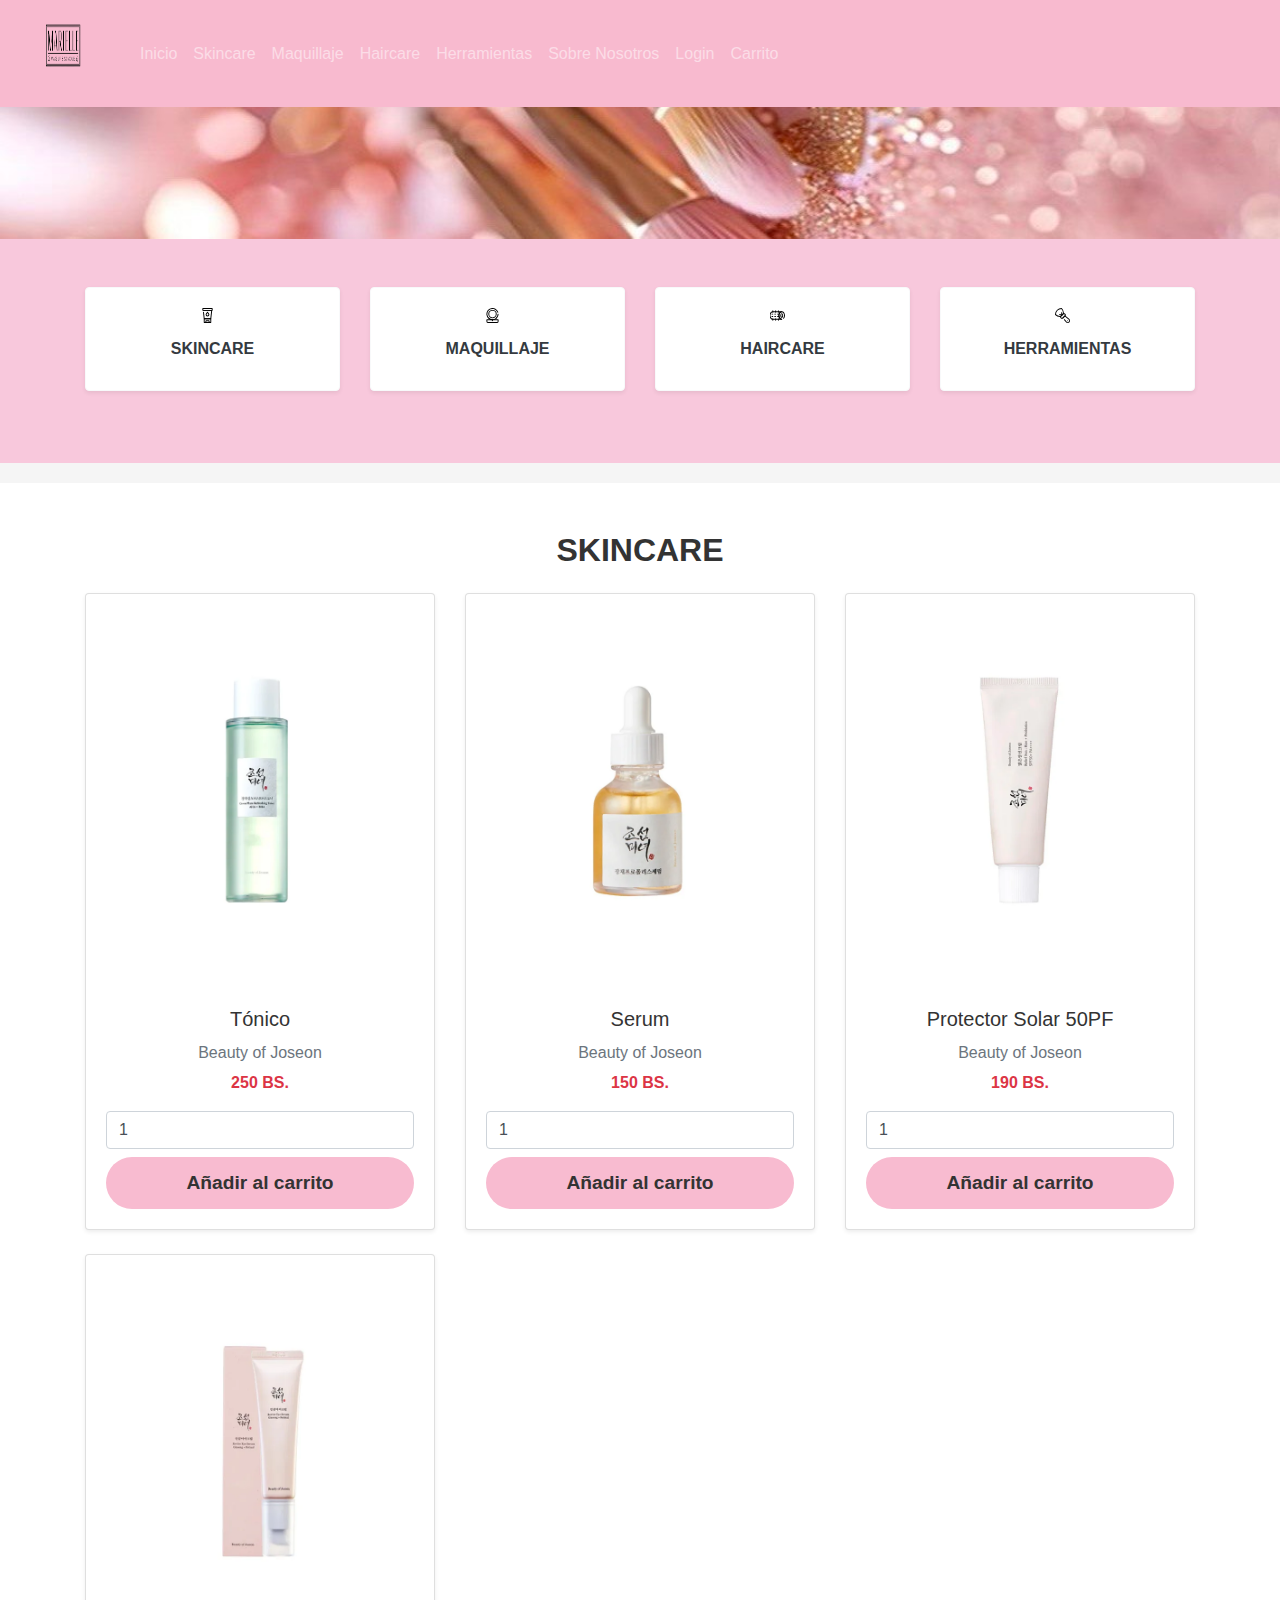
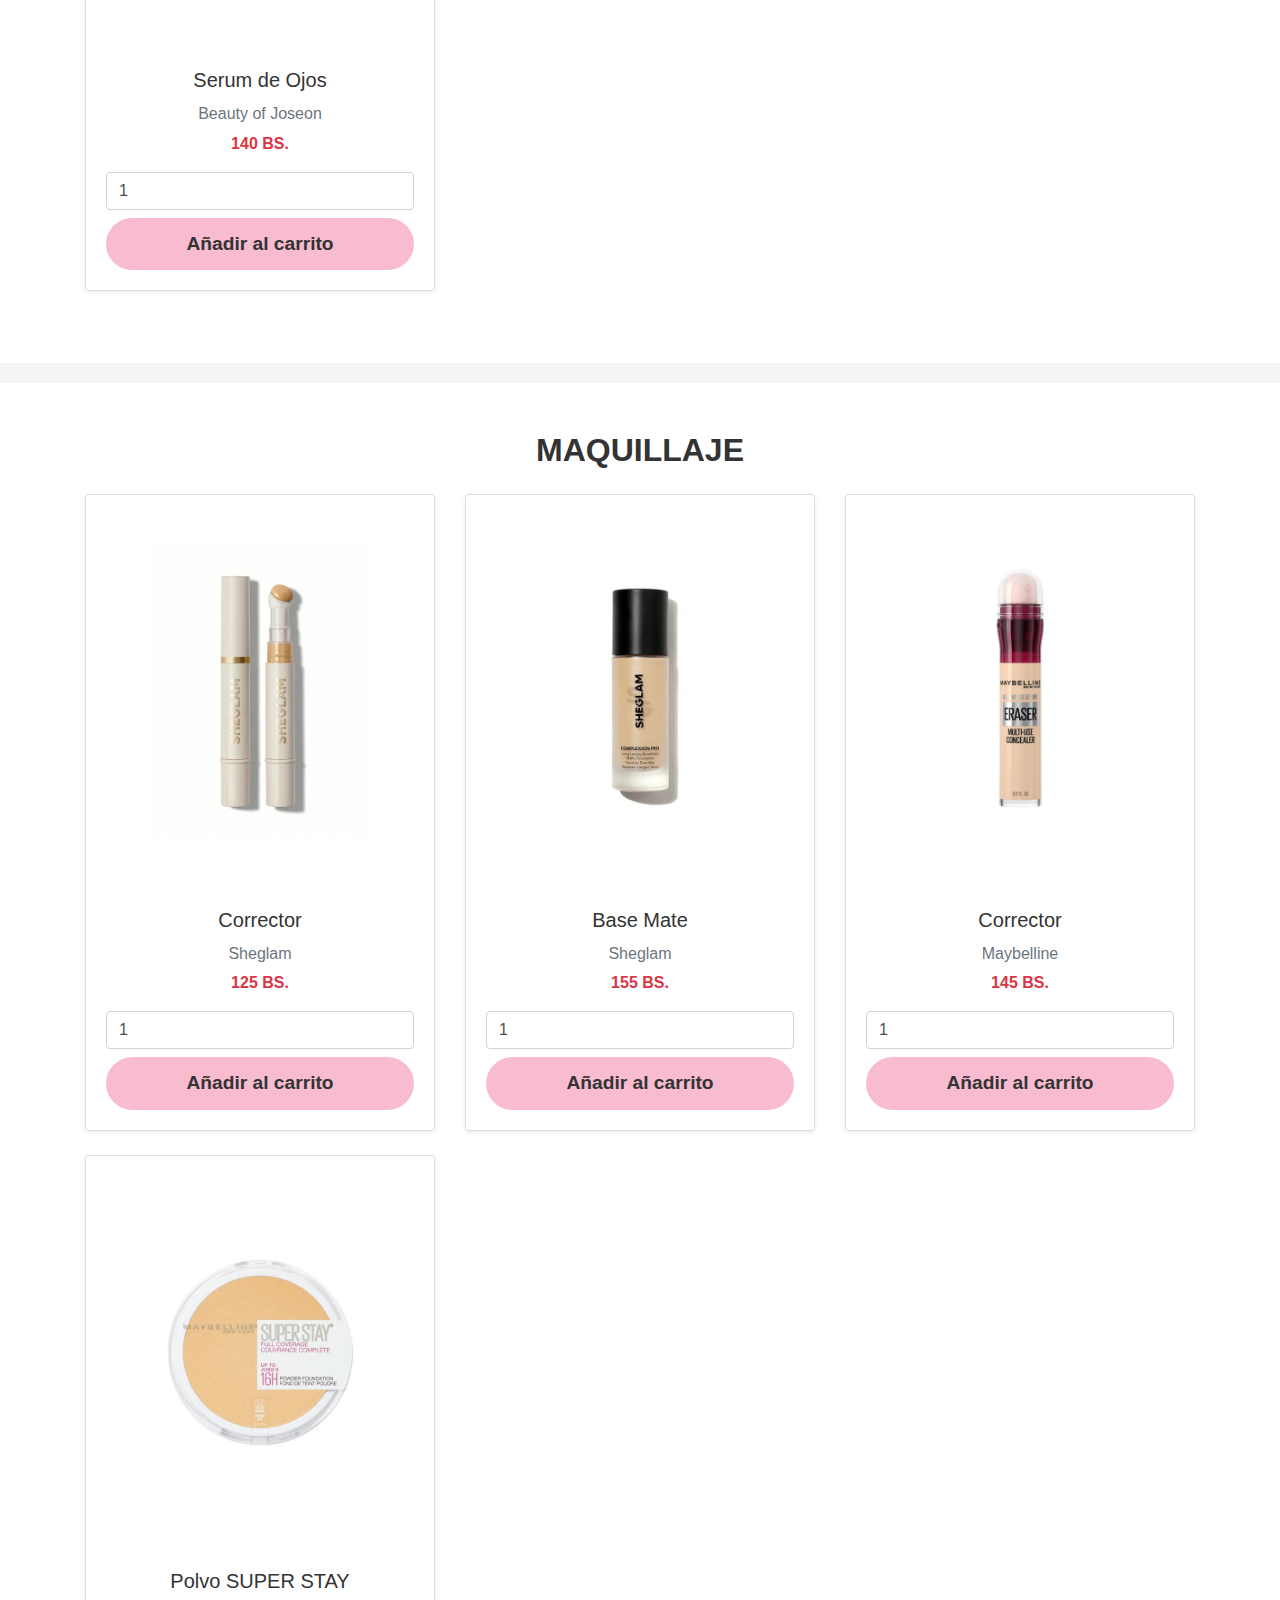
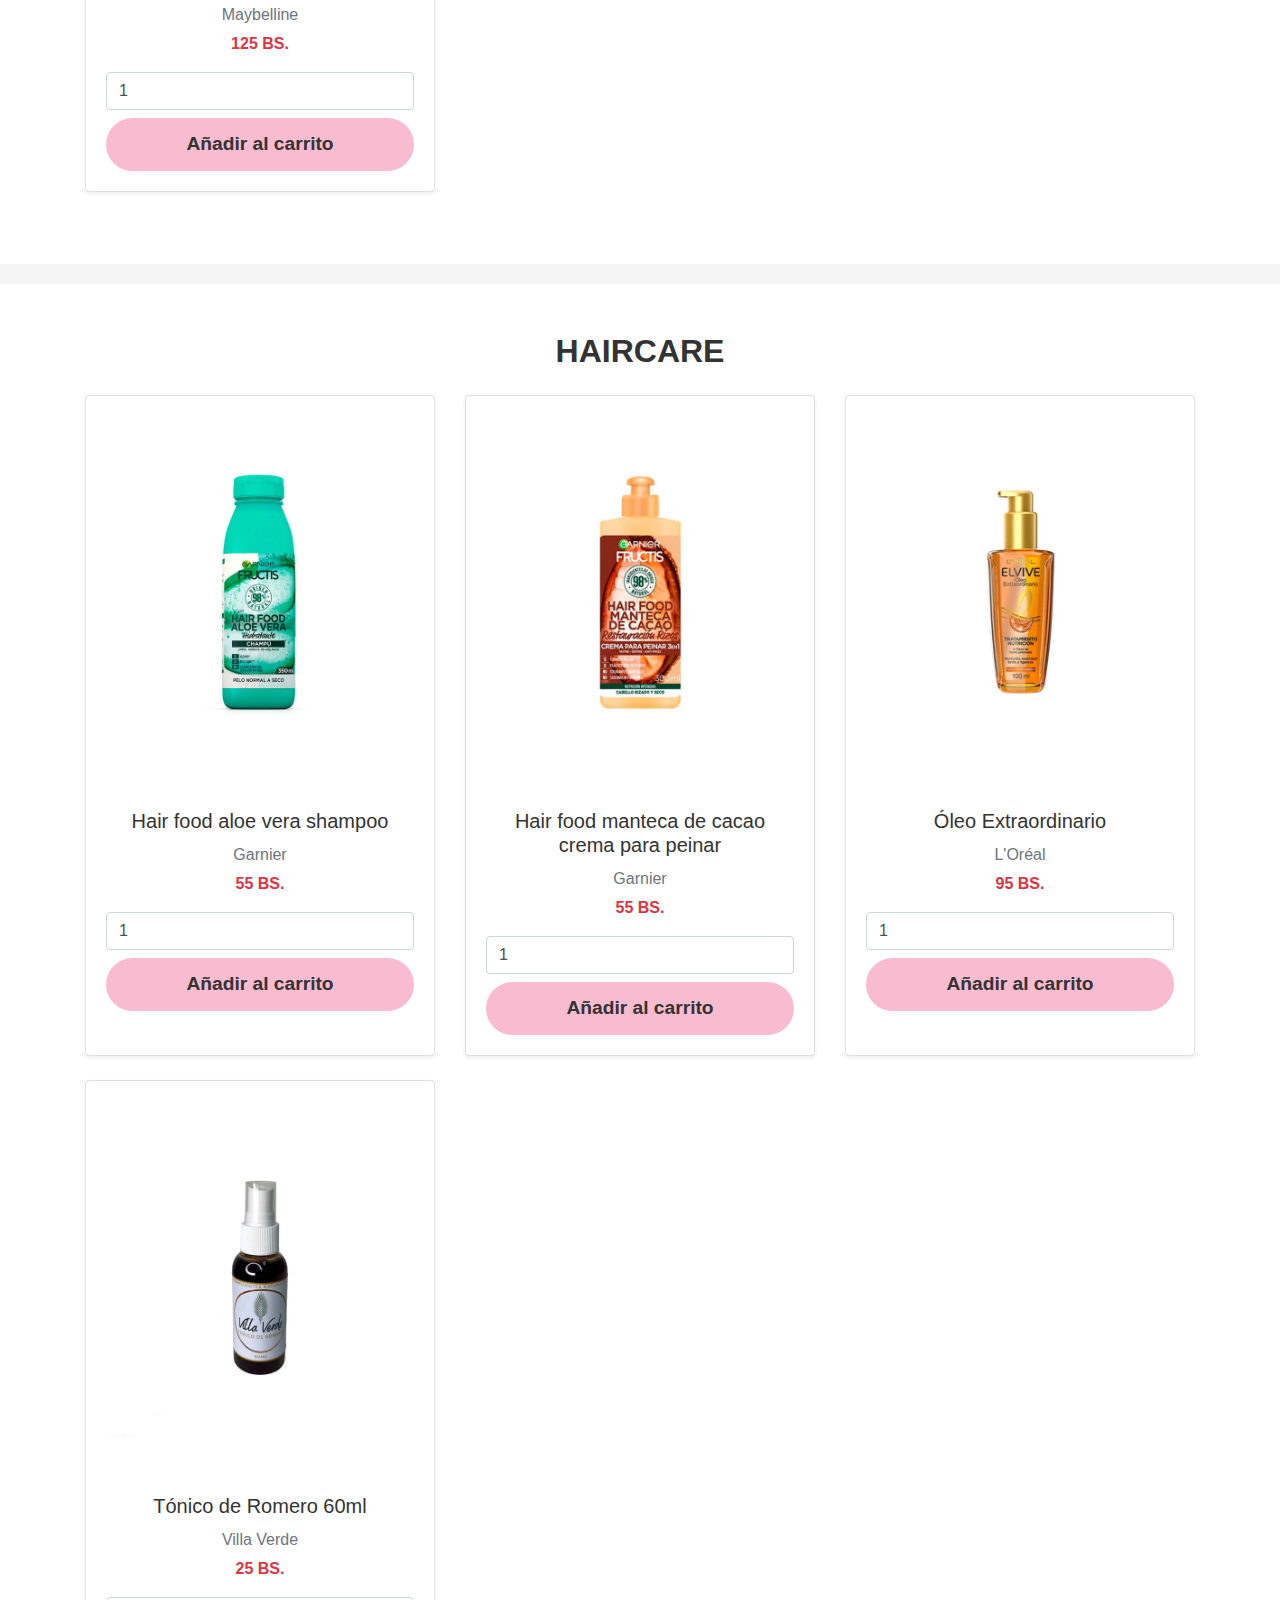
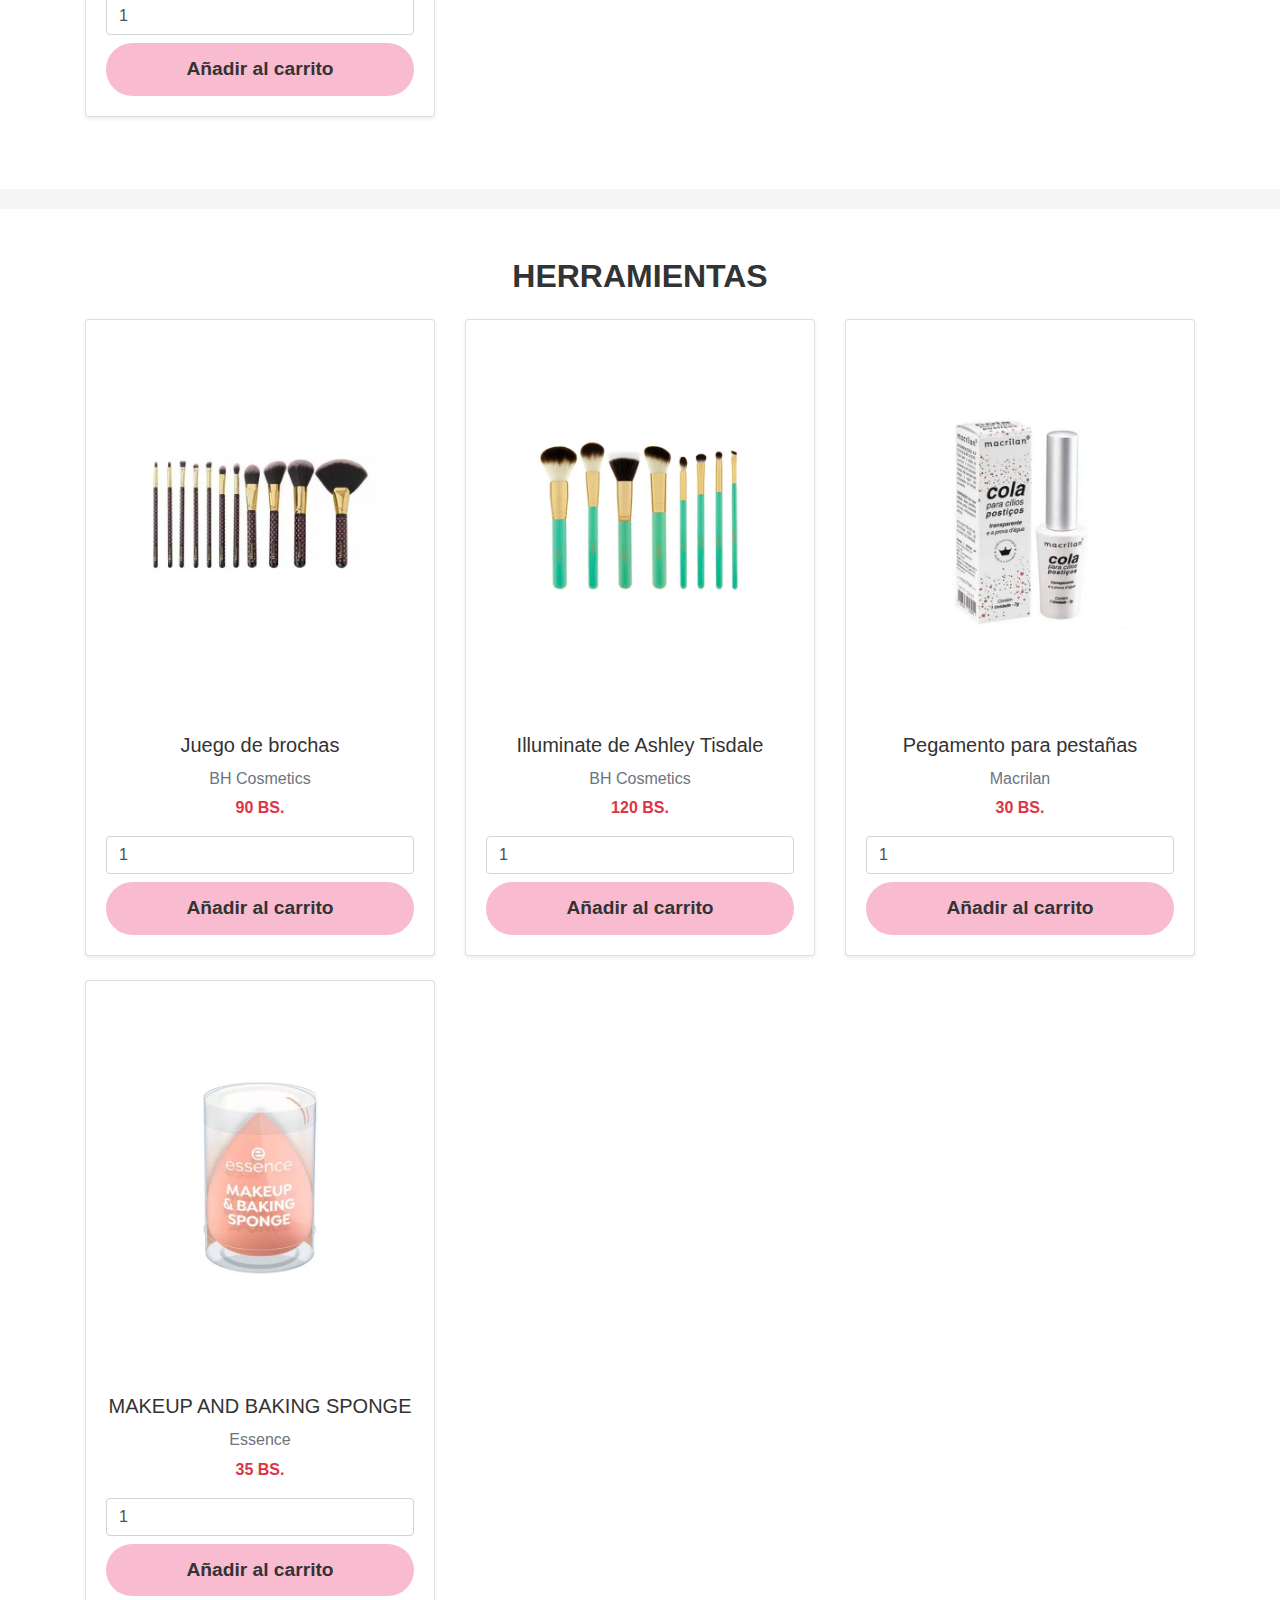
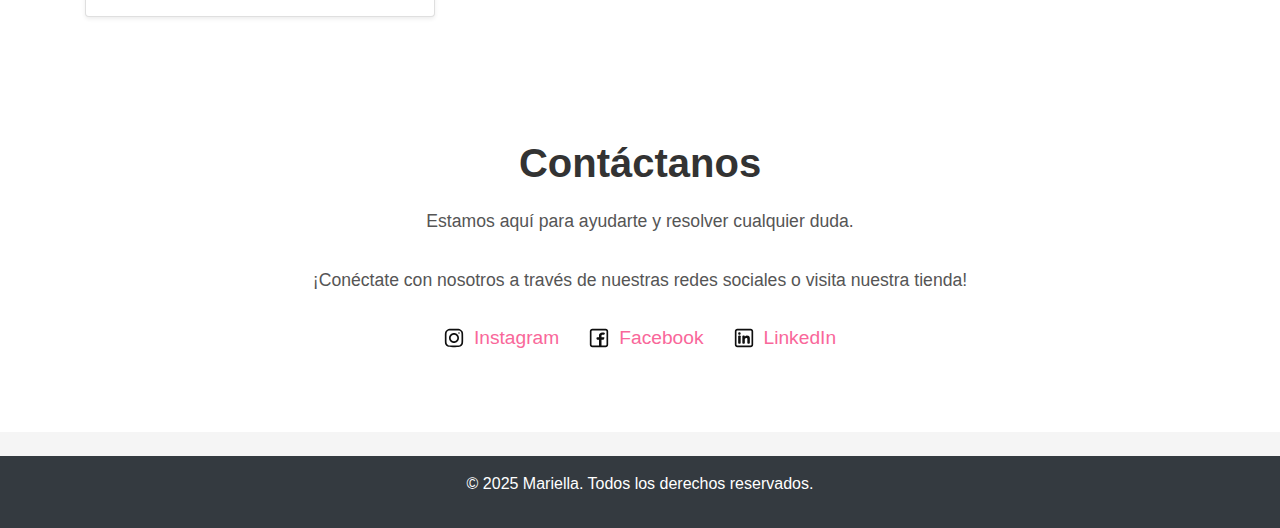
<file: index.html>
<!DOCTYPE html>
<html lang="es">
<head>
    <meta charset="UTF-8">
    <meta name="viewport" content="width=device-width, initial-scale=1.0">
    <title>Marielle</title>
    <link rel="stylesheet" href="https://stackpath.bootstrapcdn.com/bootstrap/4.5.2/css/bootstrap.min.css">
    <link rel="stylesheet" href="styles.css">
</head>
<body>

    <!-- Encabezado -->
    <header class="header">
        <nav class="navbar navbar-expand-lg navbar-dark">
            <div class="container">
                <a class="navbar-brand" href="Index.html">
                    <img src="imagenes/logo.png" alt="Logo" class="iconoDivLogo mb-3 img-fluid" style="max-width: 35px;">
                </a>
                <button class="navbar-toggler" type="button" data-toggle="collapse" data-target="#navbarNav">
                    <span class="navbar-toggler-icon"></span>
                </button>
                <div class="collapse navbar-collapse" id="navbarNav">
                    <ul class="navbar-nav ml-auto">
                        <li class="nav-item"><a class="nav-link" href="Index.html">Inicio</a></li>
                        <li class="nav-item"><a class="nav-link" href="SkincareProductos.html">Skincare</a></li>
                        <li class="nav-item"><a class="nav-link" href="MakeUpProductos.html">Maquillaje</a></li>
                        <li class="nav-item"><a class="nav-link" href="HairCareProducto.html">Haircare</a></li>
                        <li class="nav-item"><a class="nav-link" href="ToolsProducto.html">Herramientas</a></li>
                        <li class="nav-item"><a class="nav-link" href="sobreNosotros.html">Sobre Nosotros</a></li>
                        <li class="nav-item"><a class="nav-link" href="Login.html">Login</a></li>
                        <li class="nav-item"><a class="nav-link" href="carrito.html">Carrito</a></li>
                    </ul>
                </div>
            </div>
        </nav>
    </header>
    <div class="page-separator">
        <img src="imagenes/photo_5044252924250795067_y.jpg" alt="Separator"> </div>


    <!-- Sección de categorías con enlaces a productos -->
    <!-- Sección de Categorías -->
    <section class="categories py-5">
        <div class="container">
            <div class="row text-center">
                <!-- Categoría Skincare -->
                <div class="col-md-3 mb-4">
                    <div class="card border-light shadow-sm h-100">
                        <div class="card-body">
                            <a href="#skincare-products" class="d-block category-link">
                                <img src="imagenes/icon/008-cleanser-1.svg" alt="Skincare" class="iconoDiv mb-3 img-fluid" style="max-width: 35px;">
                                <h3 class="card-title text-uppercase font-weight-bold text-dark" style="font-size: 1rem;">Skincare</h3>
                            </a>
                        </div>
                    </div>
                </div>
                <!-- Categoría Maquillaje -->
                <div class="col-md-3 mb-4">
                    <div class="card border-light shadow-sm h-100">
                        <div class="card-body">
                            <a href="#makeup-products" class="d-block category-link">
                                <img src="imagenes/icon/042-powder.svg" alt="Maquillaje" class="iconoDiv mb-3 img-fluid" style="max-width: 35px;">
                                <h3 class="card-title text-uppercase font-weight-bold text-dark" style="font-size: 1rem;">Maquillaje</h3>
                            </a>
                        </div>
                    </div>
                </div>
                <!-- Categoría Haircare -->
                <div class="col-md-3 mb-4">
                    <div class="card border-light shadow-sm h-100">
                        <div class="card-body">
                            <a href="#haircare-products" class="d-block category-link">
                                <img src="imagenes/icon/014-curling.svg" alt="Haircare" class="iconoDiv mb-3 img-fluid" style="max-width: 35px;">
                                <h3 class="card-title text-uppercase font-weight-bold text-dark" style="font-size: 1rem;">Haircare</h3>
                            </a>
                        </div>
                    </div>
                </div>
                <!-- Categoría Herramientas -->
                <div class="col-md-3 mb-4">
                    <div class="card border-light shadow-sm h-100">
                        <div class="card-body">
                            <a href="#tools-products" class="d-block category-link">
                                <img src="imagenes/icon/032-brushes.svg" alt="Herramientas" class="iconoDiv mb-3 img-fluid" style="max-width: 35px;">
                                <h3 class="card-title text-uppercase font-weight-bold text-dark" style="font-size: 1rem;">Herramientas</h3>
                            </a>
                        </div>
                    </div>
                </div>
            </div>
        </div>
    </section>
    
    
    

    <!-- Productos de cada categoría -->

     <!-- skincare -->
     <section id="skincare-products" class="product-section py-5">
        <div class="container">
            <h2 class="text-center text-uppercase font-weight-bold mb-4">Skincare</h2>
            <div class="row" id="skincare-container">
                <!-- Productos de skincare generados dinámicamente -->
            </div>
        </div>
    </section>
    
    <script>
        const skincareProducts = [
            { img: "imagenes/skinCare/beauty-of-jeons-tonico.jpg.webp", nombre: "Tónico", marca: "Beauty of Joseon", precio: 250 },
            { img: "imagenes/skinCare/beauty-of-jeons-water-serum.jpg.webp", nombre: "Serum", marca: "Beauty of Joseon", precio: 150 },
            { img: "imagenes/skinCare/beauty-of-jeons-crema.jpg.webp", nombre: "Protector Solar 50PF", marca: "Beauty of Joseon", precio: 190 },
            { img: "imagenes/skinCare/Beauty-of-Joseon-REVIVE-EYE-SERUM-30ML-2.jpg.webp", nombre: "Serum de Ojos", marca: "Beauty of Joseon", precio: 140 }
        ];
    
        const skincareContainer = document.getElementById("skincare-container");
    
        skincareProducts.forEach(producto => {
            const productSkincare = `
                <div class="col-md-4 col-sm-6 mb-4">
                    <div class="card h-100 shadow-sm text-center">
                        <img src="${producto.img}" class="card-img-top img-fluid p-3" alt="${producto.nombre}">
                        <div class="card-body">
                            <h5 class="card-title">${producto.nombre}</h5>
                            <h6 class="text-muted">${producto.marca}</h6>
                            <p class="font-weight-bold text-danger">${producto.precio} BS.</p>
                            <input type="number" min="1" max="5" value="1" class="form-control mb-2">
                            <button class="boton" class="btn btn-dark btn-block" onclick="addToCart(this)" data-nombre="${producto.nombre}" data-precio="${producto.precio}">
                                Añadir al carrito
                            </button>
                        </div>
                    </div>
                </div>
            `;
            skincareContainer.innerHTML += productSkincare;
        });
    
        function addToCart(button) {
            const nombre = button.getAttribute("data-nombre");
            const precio = button.getAttribute("data-precio");
            alert(`Añadido: ${nombre} - ${precio} BS.`);
        }
    </script>
    
<!-- Sección de Maquillaje -->
<section id="makeup-products" class="product-section py-5">
    <div class="container">
        <h2 class="text-center text-uppercase font-weight-bold mb-4">Maquillaje</h2>
        <div class="row" id="makeup-container">
            <!-- Productos de maquillaje generados dinámicamente -->
        </div>
    </div>
</section>

<script>
    const makeupProducts = [
        { img: "imagenes/MakeUp/sheglam-corrector-ACORN.jpg.webp", nombre: "Corrector", marca: "Sheglam", precio: 125 },
        { img: "imagenes/MakeUp/sheglam-base.jpg.webp", nombre: "Base Mate", marca: "Sheglam", precio: 155 },
        { img: "imagenes/MakeUp/Maybelline-corrector.jpg.webp", nombre: "Corrector", marca: "Maybelline", precio: 145 },
        { img: "imagenes/MakeUp/Maybelline-polvo232-golden-caramel.jpg.webp", nombre: "Polvo SUPER STAY", marca: "Maybelline", precio: 125 }
    ];

    const makeupContainer = document.getElementById("makeup-container");

    makeupProducts.forEach(producto => {
        const productHTML = `
            <div class="col-md-4 col-sm-6 mb-4">
                <div class="card h-100 shadow-sm text-center">
                    <img src="${producto.img}" class="card-img-top img-fluid p-3" alt="${producto.nombre}">
                    <div class="card-body">
                        <h5 class="card-title">${producto.nombre}</h5>
                        <h6 class="text-muted">${producto.marca}</h6>
                        <p class="font-weight-bold text-danger">${producto.precio} BS.</p>
                        <input type="number" min="1" max="5" value="1" class="form-control mb-2">
                        <button  class="boton" class="btn btn-dark btn-block" onclick="addToCart(this)" data-nombre="${producto.nombre}" data-precio="${producto.precio}">
                            Añadir al carrito
                        </button>
                    </div>
                </div>
            </div>
        `;
        makeupContainer.innerHTML += productHTML;
    });

    function addToCart(button) {
        const nombre = button.getAttribute("data-nombre");
        const precio = button.getAttribute("data-precio");
        alert(`Añadido: ${nombre} - ${precio} BS.`);
    }
</script>


    <!-- Sección de Haircare -->
<section id="haircare-products" class="product-section py-5">
    <div class="container">
        <h2 class="text-center text-uppercase font-weight-bold mb-4">Haircare</h2>
        <div class="row" id="haircare-container">
            <!-- Productos de haircare generados dinámicamente -->
        </div>
    </div>
</section>

<script>
    const haircareProducts = [
        { img: "imagenes/hairCare/garnier-Shampoo-aloevera.jpg.webp", nombre: "Hair food aloe vera shampoo", marca: "Garnier", precio: 55 },
        { img: "imagenes/hairCare/garnier_crema-para-peinar-cacao.jpg.webp", nombre: "Hair food manteca de cacao crema para peinar", marca: "Garnier", precio: 55 },
        { img: "imagenes/hairCare/Loreal-Oleo-Extraordinario-Nutricion-Universal-100-ml.jpg.webp", nombre: "Óleo Extraordinario", marca: "L'Oréal", precio: 95 },
        { img: "imagenes/hairCare/villa-verde-tonico.jpg.webp", nombre: "Tónico de Romero 60ml", marca: "Villa Verde", precio: 25 }
    ];

    const haircareContainer = document.getElementById("haircare-container");

    haircareProducts.forEach(producto => {
        const productHTML = `
            <div class="col-md-4 col-sm-6 mb-4">
                <div class="card h-100 shadow-sm text-center">
                    <img src="${producto.img}" class="card-img-top img-fluid p-3" alt="${producto.nombre}">
                    <div class="card-body">
                        <h5 class="card-title">${producto.nombre}</h5>
                        <h6 class="text-muted">${producto.marca}</h6>
                        <p class="font-weight-bold text-danger">${producto.precio} BS.</p>
                        <input type="number" min="1" max="5" value="1" class="form-control mb-2">
                        <button class="boton" class="btn btn-dark btn-block" onclick="addToCart(this)" data-nombre="${producto.nombre}" data-precio="${producto.precio}">
                            Añadir al carrito
                        </button>
                    </div>
                </div>
            </div>
        `;
        haircareContainer.innerHTML += productHTML;
    });

    function addToCart(button) {
        const nombre = button.getAttribute("data-nombre");
        const precio = button.getAttribute("data-precio");
        alert(`Añadido: ${nombre} - ${precio} BS.`);
    }
</script>


       <!-- Herramientas -->
   <!-- Sección de Herramientas -->
<section id="tools-products" class="product-section py-5">
    <div class="container">
        <h2 class="text-center text-uppercase font-weight-bold mb-4">Herramientas</h2>
        <div class="row" id="tools-container">
            <!-- Productos generados dinámicamente -->
        </div>
    </div>
</section>

<script>
    const toolsProducts = [
        { img: "imagenes/Tools/Set-de-11-brochas-de-maquillaje-BH-Cosmetics-Pink-a-Dot-Pink-a-Dot.jpg.webp", nombre: "Juego de brochas", marca: "BH Cosmetics", precio: 90 },
        { img: "imagenes/Tools/Set-8-de-brochas-de-maquillaje-bh-cosmetics-iluminacion-juego-de-brochas-de-8-piezas.jpg.webp", nombre: "Illuminate de Ashley Tisdale", marca: "BH Cosmetics", precio: 120 },
        { img: "imagenes/Tools/macrilan-pegamento-blanco.jpg.webp", nombre: "Pegamento para pestañas", marca: "Macrilan", precio: 30 },
        { img: "imagenes/Tools/esponja-essence12-1.jpg.webp", nombre: "MAKEUP AND BAKING SPONGE", marca: "Essence", precio: 35 }
    ];

    const toolsContainer = document.getElementById("tools-container");

    toolsProducts.forEach(producto => {
        const productHTML = `
            <div class="col-md-4 col-sm-6 mb-4">
                <div class="card h-100 shadow-sm text-center">
                    <img src="${producto.img}" class="card-img-top img-fluid p-3" alt="${producto.nombre}">
                    <div class="card-body">
                        <h5 class="card-title">${producto.nombre}</h5>
                        <h6 class="text-muted">${producto.marca}</h6>
                        <p class="font-weight-bold text-danger">${producto.precio} BS.</p>
                        <input type="number" min="1" max="5" value="1" class="form-control mb-2">
                        <button class="boton"  onclick="addToCart(this)" data-nombre="${producto.nombre}" data-precio="${producto.precio}">
                            Añadir al carrito
                        </button>
                    </div>
                </div>
            </div>
        `;
        toolsContainer.innerHTML += productHTML;
    });

    function addToCart(button) {
        const nombre = button.getAttribute("data-nombre");
        const precio = button.getAttribute("data-precio");
        alert(`Añadido: ${nombre} - ${precio} BS.`);
    }
</script>

    
    <!-- Carrito de compras -->
    <script src="carrito.js"></script>
       
   <!-- Sección de Contacto -->
   <section class="contact">
    <div class="container">
        <h2>Contáctanos</h2>
        <p>Estamos aquí para ayudarte y resolver cualquier duda.</p>
        <p>¡Conéctate con nosotros a través de nuestras redes sociales o visita nuestra tienda!</p>
        
      
        <div class="container text-center">
            <div class="social-links">
              <a href="https://www.instagram.com/av_mar_08/?hl=es" target="_blank" class="social-link">
                <img src="imagenes/icon/instagram-svgrepo-com.svg" alt="Instagram" class="social-icon"> Instagram
              </a>
              <a href="https://www.facebook.com/profile.php?id=100009870162029" target="_blank" class="social-link">
                <img src="imagenes/icon/facebook-svgrepo-com.svg" alt="Facebook" class="social-icon"> Facebook
              </a>
              <a href="https://www.linkedin.com/in/mariel-andrea-vargas-flores-18972b2a9" target="_blank" class="social-link">
                <img src="imagenes/icon/linkedin-svgrepo-com.svg" alt="LinkedIn" class="social-icon"> LinkedIn
              </a>
            </div>
          </div>
          
</section>

 <!-- Footer -->
 <footer class="bg-dark text-white text-center py-3 mt-4">
    <p>&copy; 2025 Mariella. Todos los derechos reservados.</p>
</footer>
   

</body>
</html>
</file>
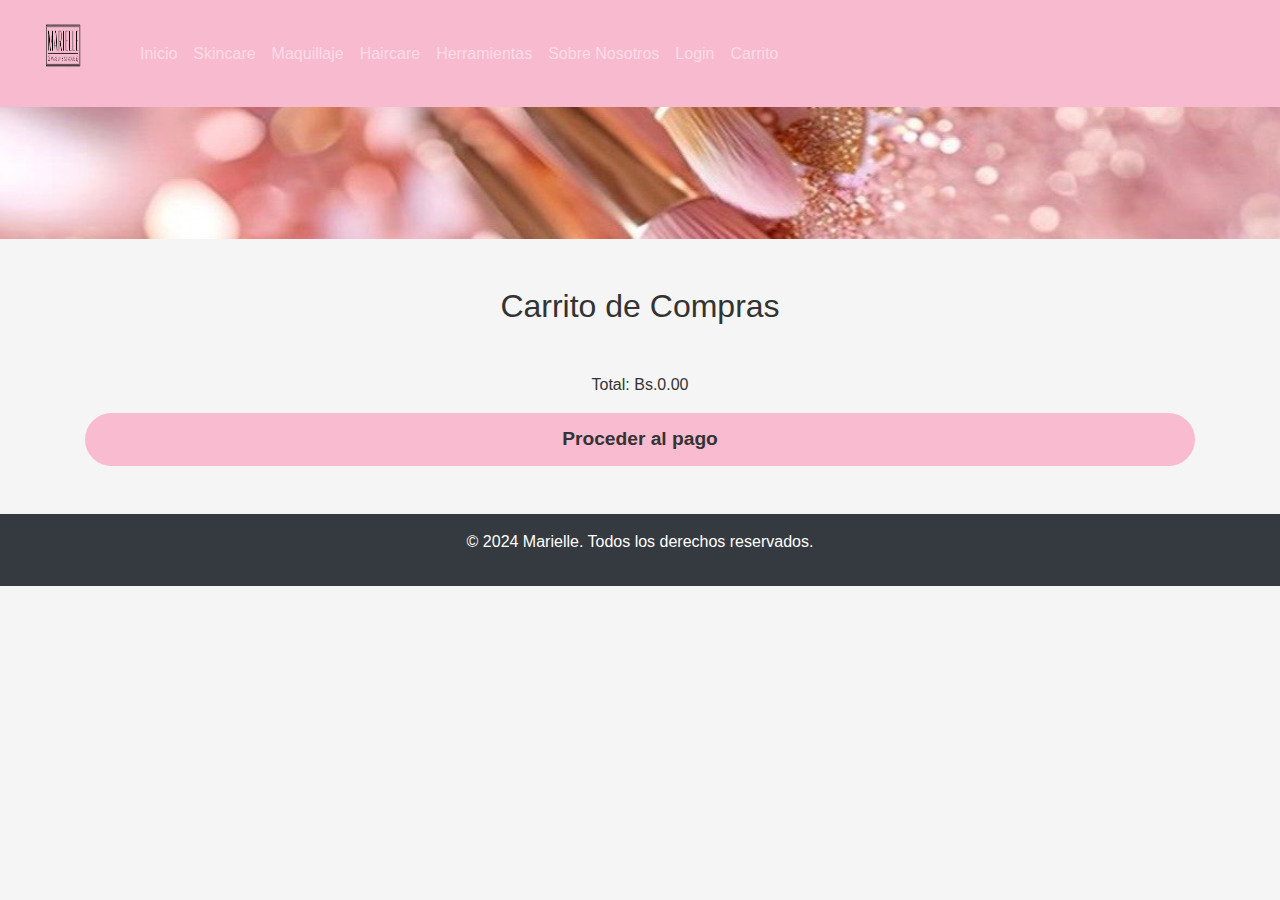
<file: carrito.html>
<!DOCTYPE html>
<html lang="es">
<head>
    <meta charset="UTF-8">
    <meta name="viewport" content="width=device-width, initial-scale=1.0">
    <title>Carrito</title>
    <link rel="stylesheet" href="https://stackpath.bootstrapcdn.com/bootstrap/4.5.2/css/bootstrap.min.css">
    <link rel="stylesheet" href="styles.css">
</head>
<body>

  
    <!-- Encabezado -->
    <header class="header">
        <nav class="navbar navbar-expand-lg navbar-dark">
            <div class="container">
                <a class="navbar-brand" href="Index.html">
                    <img src="imagenes/logo.png" alt="Logo" class="iconoDivLogo mb-3 img-fluid" style="max-width: 35px;">
                </a>
                <button class="navbar-toggler" type="button" data-toggle="collapse" data-target="#navbarNav">
                    <span class="navbar-toggler-icon"></span>
                </button>
                <div class="collapse navbar-collapse" id="navbarNav">
                    <ul class="navbar-nav ml-auto">
                        <li class="nav-item"><a class="nav-link" href="Index.html">Inicio</a></li>
                        <li class="nav-item"><a class="nav-link" href="SkincareProductos.html">Skincare</a></li>
                        <li class="nav-item"><a class="nav-link" href="MakeUpProductos.html">Maquillaje</a></li>
                        <li class="nav-item"><a class="nav-link" href="HairCareProducto.html">Haircare</a></li>
                        <li class="nav-item"><a class="nav-link" href="ToolsProducto.html">Herramientas</a></li>
                        <li class="nav-item"><a class="nav-link" href="sobreNosotros.html">Sobre Nosotros</a></li>
                        <li class="nav-item"><a class="nav-link" href="Login.html">Login</a></li>
                        <li class="nav-item"><a class="nav-link" href="carrito.html">Carrito</a></li>
                    </ul>
                </div>
            </div>
        </nav>
    </header>
    <div class="page-separator">
        <img src="imagenes/photo_5044252924250795067_y.jpg" alt="Separator"> </div>


    <!-- Sección de Carrito de Compras -->
    <section class="container my-5">
        <h2 class="text-center mb-4">Carrito de Compras</h2>
        <ul id="C-cart-items" class="list-group mb-4">
            <!-- Los productos añadidos al carrito aparecerán aquí -->
        </ul>
        <p class="text-center">Total: Bs.<span id="total">0</span></p>
        <div class="text-center">
            <button id="checkout" class="boton"  onclick="checkout()">Proceder al pago</button>
        </div>
    </section>

    
    <!-- Carrito de compras -->
    <script src="carrito.js"></script>
    <script>
        window.onload = cargarCarrito;
    </script>

    <!-- Pie de página -->
    <footer class="bg-dark text-white text-center p-3 mt-5">
        <p>&copy; 2024 Marielle. Todos los derechos reservados.</p>
    </footer>

    <script src="https://cdn.jsdelivr.net/npm/bootstrap@5.3.0/dist/js/bootstrap.bundle.min.js"></script>

</body>
</html>
</file>
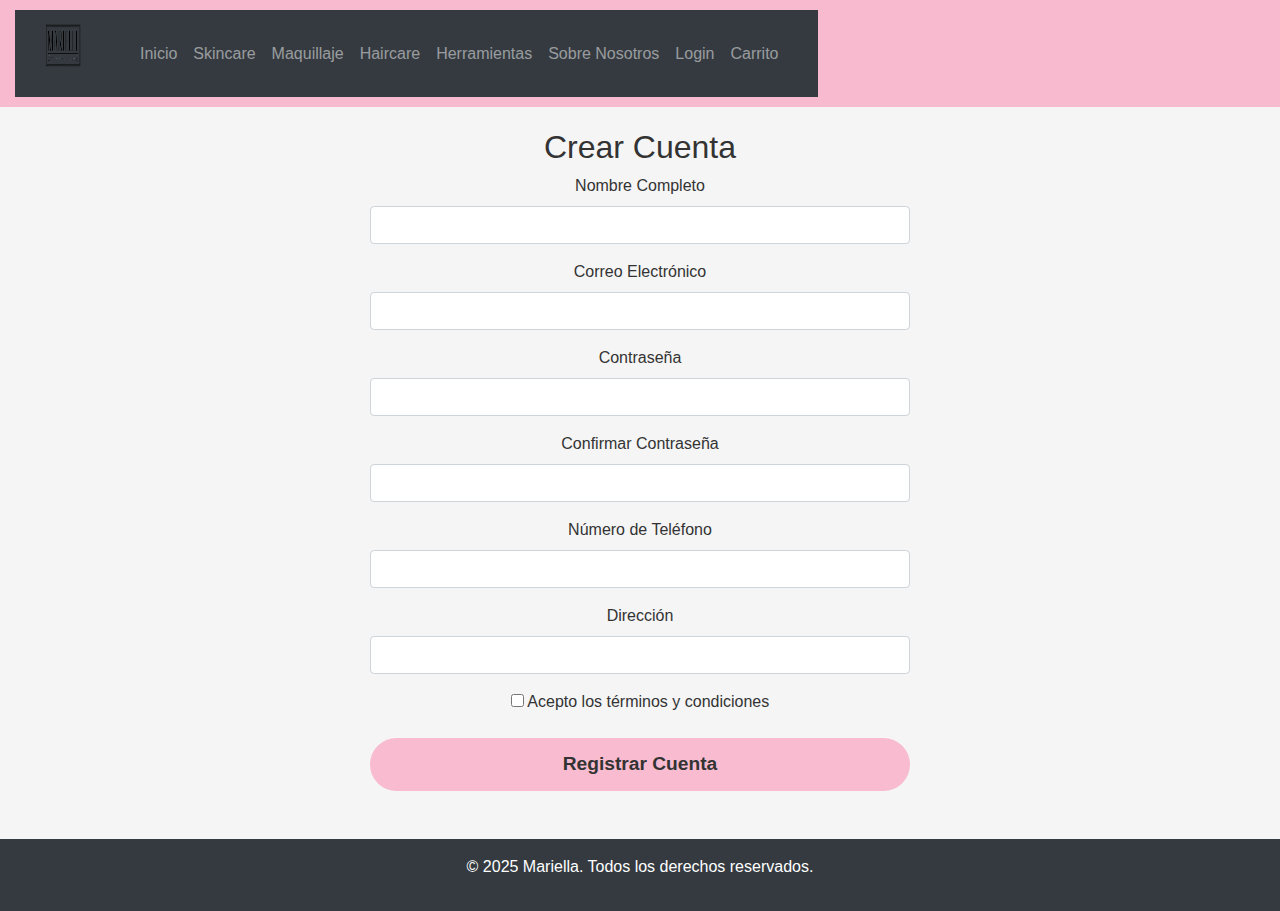
<file: crearCuenta.html>
<!DOCTYPE html>
<html lang="es">

<head>
    <meta charset="UTF-8">
    <meta name="viewport" content="width=device-width, initial-scale=1.0">
    <title>Crear Cuenta - Mariella</title>
    <link rel="stylesheet" href="https://stackpath.bootstrapcdn.com/bootstrap/4.5.2/css/bootstrap.min.css">
    <link rel="stylesheet" href="styles.css">
</head>

<body>

    <!-- Encabezado -->
    <header class="header">
        <nav class="navbar navbar-expand-lg navbar-dark bg-dark">
            <div class="container">
                <a class="navbar-brand" href="Index.html">
                    <img src="imagenes/logo.png" alt="Logo" class="iconoDivLogo mb-3 img-fluid" style="max-width: 35px;">
                </a>
                <button class="navbar-toggler" type="button" data-bs-toggle="collapse" 
                    data-bs-target="#navbarNav" aria-controls="navbarNav" aria-expanded="false" 
                    aria-label="Toggle navigation">
                    <span class="navbar-toggler-icon"></span>
                </button>
                <div class="collapse navbar-collapse" id="navbarNav">
                    <ul class="navbar-nav mx-auto">
                        <li class="nav-item"><a class="nav-link" href="Index.html">Inicio</a></li>
                        <li class="nav-item"><a class="nav-link" href="SkincareProductos.html">Skincare</a></li>
                        <li class="nav-item"><a class="nav-link" href="MakeUpProductos.html">Maquillaje</a></li>
                        <li class="nav-item"><a class="nav-link" href="HairCareProducto.html">Haircare</a></li>
                        <li class="nav-item"><a class="nav-link" href="ToolsProducto.html">Herramientas</a></li>
                        <li class="nav-item"><a class="nav-link" href="sobreNosotros.html">Sobre Nosotros</a></li>
                    </ul>
                    <ul class="navbar-nav ms-auto">
                        <li class="nav-item"><a class="nav-link" href="Login.html">
                            <i class="fas fa-user"></i> Login</a></li>
                        <li class="nav-item"><a class="nav-link" href="carrito.html">
                            <i class="fas fa-shopping-cart"></i> Carrito</a></li>
                    </ul>
                </div>
            </div>
        </nav>
    </header>

    <!-- Sección de Registro -->
    <section class="container my-5">
        <h2 class="text-center">Crear Cuenta</h2>
        <div class="row justify-content-center">
            <div class="col-md-6">
                <form action="registro.php" method="POST">
                    <div class="form-group">
                        <label for="nombre">Nombre Completo</label>
                        <input type="text" id="nombre" name="nombre" class="form-control" required>
                    </div>
                    <div class="form-group">
                        <label for="email">Correo Electrónico</label>
                        <input type="email" id="email" name="email" class="form-control" required>
                    </div>
                    <div class="form-group">
                        <label for="password">Contraseña</label>
                        <input type="password" id="password" name="password" class="form-control" required>
                    </div>
                    <div class="form-group">
                        <label for="confirm-password">Confirmar Contraseña</label>
                        <input type="password" id="confirm-password" name="confirm-password" class="form-control" required>
                    </div>
                    <div class="form-group">
                        <label for="telefono">Número de Teléfono</label>
                        <input type="tel" id="telefono" name="telefono" class="form-control" required>
                    </div>
                    <div class="form-group">
                        <label for="direccion">Dirección</label>
                        <input type="text" id="direccion" name="direccion" class="form-control" required>
                    </div>
                    <div class="form-group">
                        <label for="terminos">
                            <input type="checkbox" id="terminos" name="terminos" required>
                            Acepto los términos y condiciones
                        </label>
                    </div>
                    <button type="submit" class="boton">Registrar Cuenta</button>
                </form>
            </div>
        </div>
    </section>

    <!-- Pie de página -->
    <footer class="bg-dark text-white text-center py-3 mt-4">
        <p>&copy; 2025 Mariella. Todos los derechos reservados.</p>
    </footer>

    <!-- Scripts de Bootstrap -->
    <script src="https://code.jquery.com/jquery-3.5.1.slim.min.js"></script>
    <script src="https://cdn.jsdelivr.net/npm/@popperjs/core@2.5.2/dist/umd/popper.min.js"></script>
    <script src="https://stackpath.bootstrapcdn.com/bootstrap/4.5.2/js/bootstrap.min.js"></script>
</body>

</html>
</file>
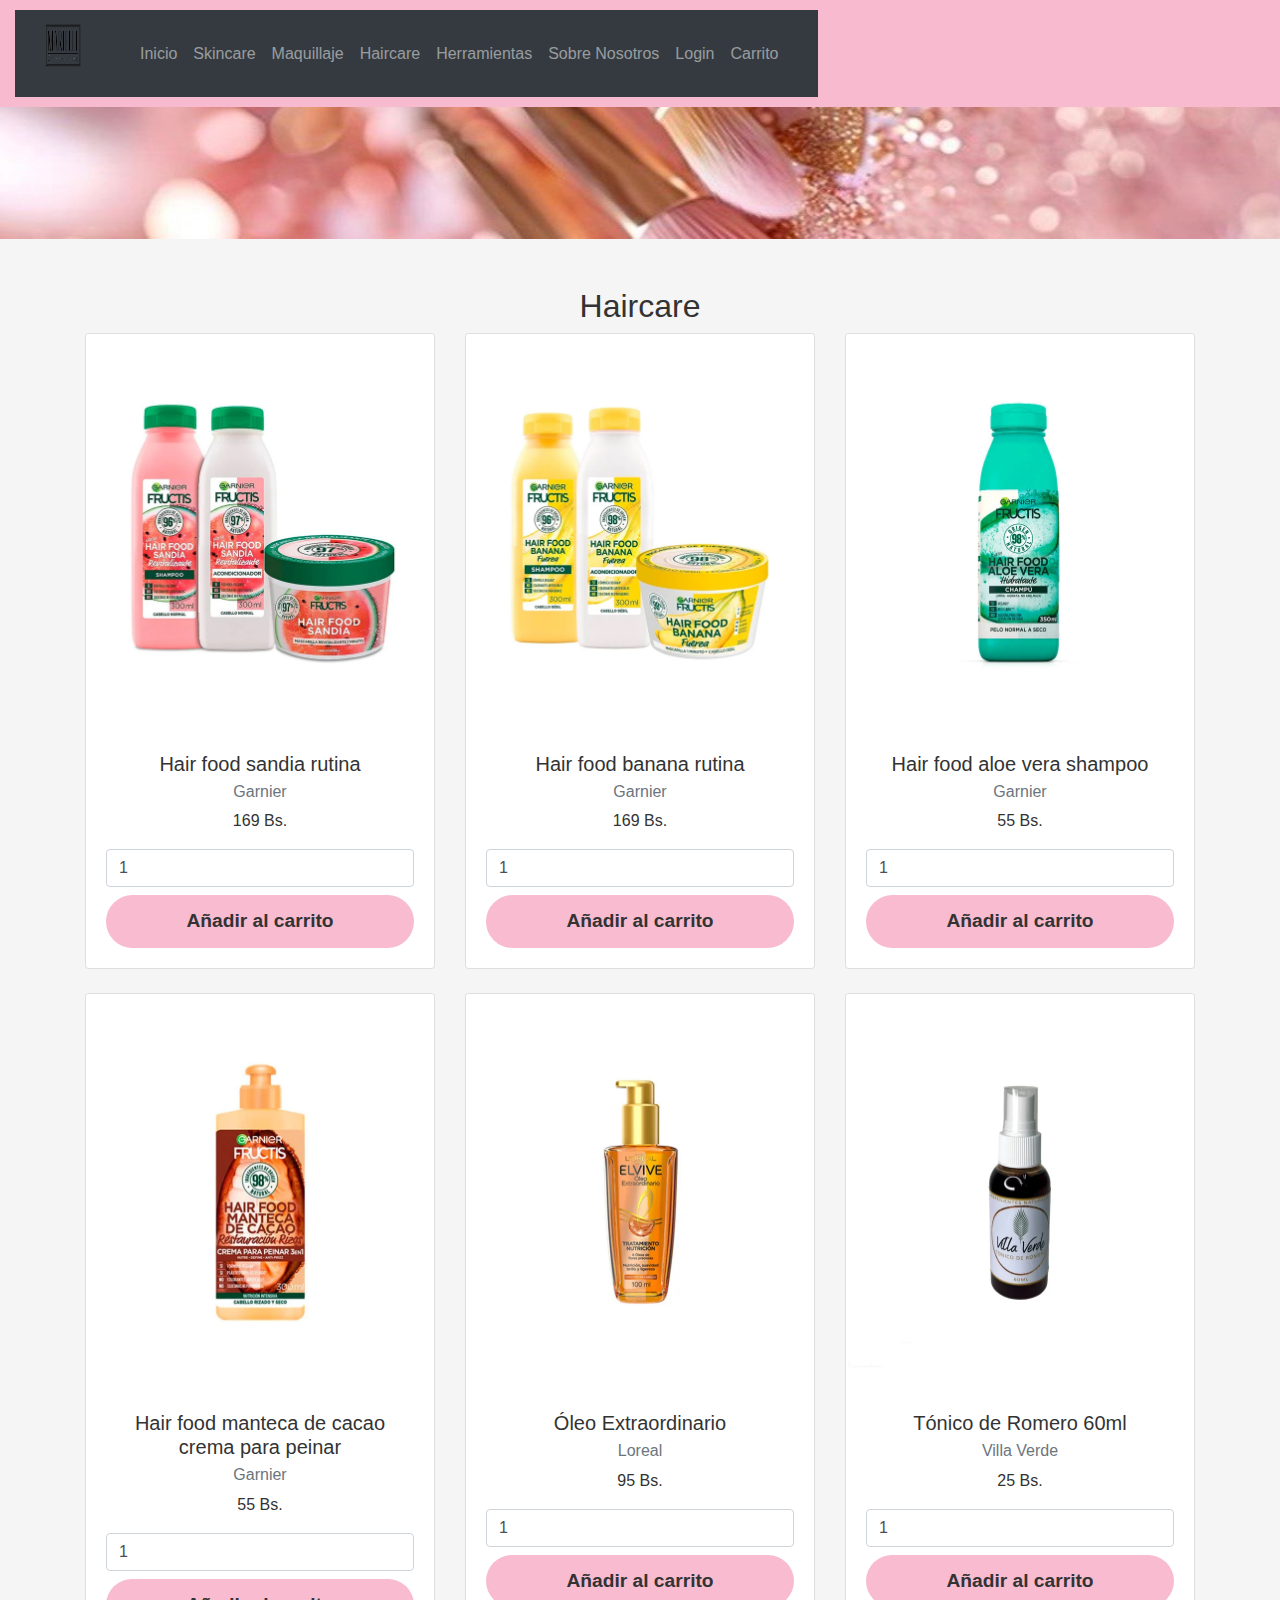
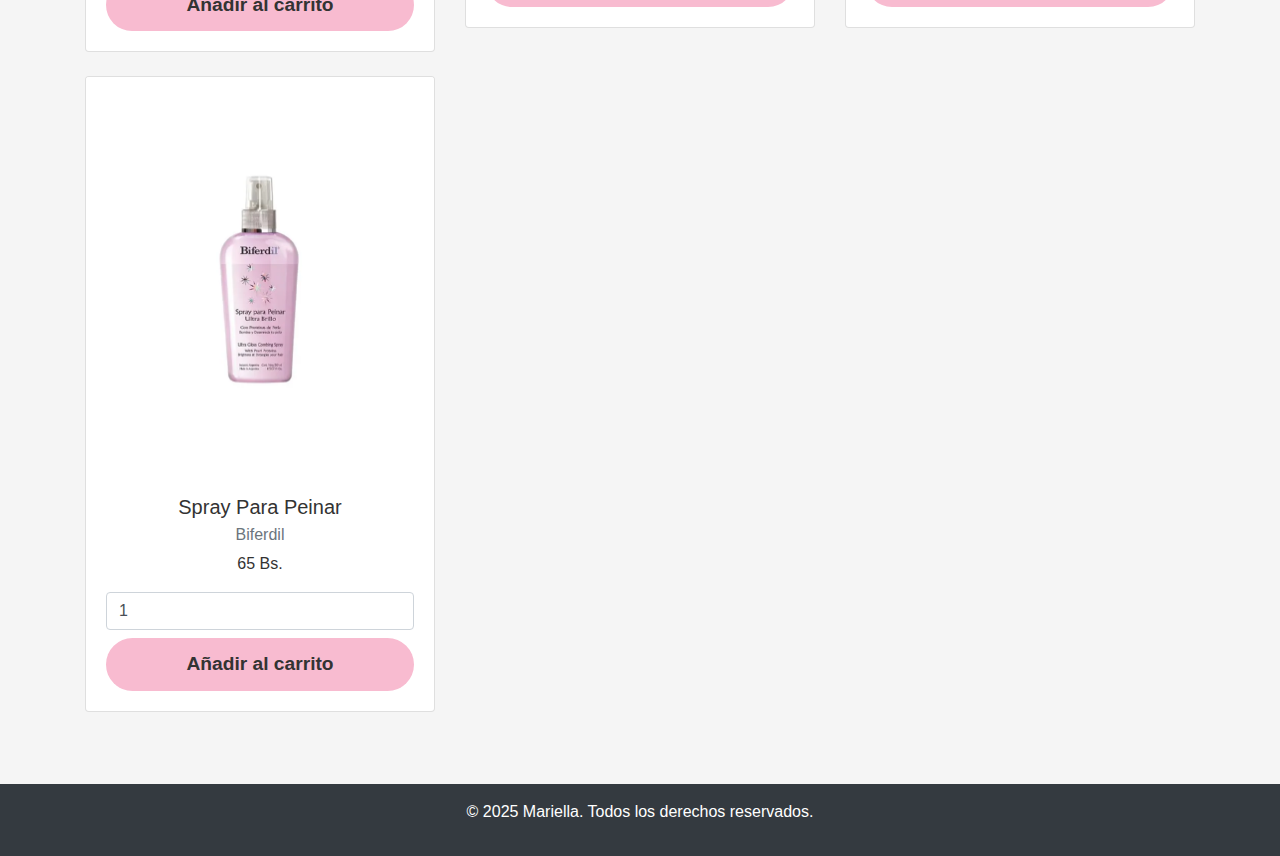
<file: HairCareProducto.html>
<!DOCTYPE html> 
<html lang="es">
<head>
    <meta charset="UTF-8">
    <meta name="viewport" content="width=device-width, initial-scale=1.0">
    <title>Marielle</title>
    <link rel="stylesheet" href="https://stackpath.bootstrapcdn.com/bootstrap/4.5.2/css/bootstrap.min.css">
    <link rel="stylesheet" href="styles.css">
</head>
<body>

    <!-- Encabezado -->
    <header class="header">
        <nav class="navbar navbar-expand-lg navbar-dark bg-dark">
            <div class="container">
                <a class="navbar-brand" href="Index.html">
                    <img src="imagenes/logo.png" alt="Logo" class="iconoDivLogo mb-3 img-fluid" style="max-width: 35px;">
                </a>
                <button class="navbar-toggler" type="button" data-toggle="collapse" 
                    data-target="#navbarNav" aria-controls="navbarNav" aria-expanded="false" 
                    aria-label="Toggle navigation">
                    <span class="navbar-toggler-icon"></span>
                </button>
                <div class="collapse navbar-collapse" id="navbarNav">
                    <ul class="navbar-nav mx-auto">
                        <li class="nav-item"><a class="nav-link" href="Index.html">Inicio</a></li>
                        <li class="nav-item"><a class="nav-link" href="SkincareProductos.html">Skincare</a></li>
                        <li class="nav-item"><a class="nav-link" href="MakeUpProductos.html">Maquillaje</a></li>
                        <li class="nav-item"><a class="nav-link" href="HairCareProducto.html">Haircare</a></li>
                        <li class="nav-item"><a class="nav-link" href="ToolsProducto.html">Herramientas</a></li>
                        <li class="nav-item"><a class="nav-link" href="sobreNosotros.html">Sobre Nosotros</a></li>
                    </ul>
                    <ul class="navbar-nav ms-auto">
                        <li class="nav-item"><a class="nav-link" href="Login.html">
                            <i class="fas fa-user"></i> Login</a></li>
                        <li class="nav-item"><a class="nav-link" href="carrito.html">
                            <i class="fas fa-shopping-cart"></i> Carrito</a></li>
                    </ul>
                </div>
            </div>
        </nav>
    </header>

    <div class="page-separator">
        <img src="imagenes/photo_5044252924250795067_y.jpg" alt="Separator"> 
    </div>

    <!-- Sección de Productos Haircare -->
    <section id="haircare-products" class="container my-5">
        <h2 class="text-center">Haircare</h2>
        <div class="row" id="productos-container">
            <!-- Aquí se insertarán los productos con JS -->
        </div>
    </section>

    <!-- Scripts de Bootstrap -->
    <script src="https://code.jquery.com/jquery-3.5.1.min.js"></script> <!-- Usar la versión completa de jQuery -->
    <script src="https://cdn.jsdelivr.net/npm/@popperjs/core@2.5.2/dist/umd/popper.min.js"></script>
    <script src="https://stackpath.bootstrapcdn.com/bootstrap/4.5.2/js/bootstrap.min.js"></script>

    <!-- Script de productos -->
    <script>
        const productos = [
            { img: "imagenes/hairCare/garnier_kit-de-sandia.jpg.webp", nombre: "Hair food sandia rutina", marca: "Garnier", precio: 169 },
            { img: "imagenes/hairCare/garner kit-de-banana.jpg.webp", nombre: "Hair food banana rutina", marca: "Garnier", precio: 169 },
            { img: "imagenes/hairCare/garnier-Shampoo-aloevera.jpg.webp", nombre: "Hair food aloe vera shampoo", marca: "Garnier", precio: 55 },
            { img: "imagenes/hairCare/garnier_crema-para-peinar-cacao.jpg.webp", nombre: "Hair food manteca de cacao crema para peinar", marca: "Garnier", precio: 55 },
            { img: "imagenes/hairCare/Loreal-Oleo-Extraordinario-Nutricion-Universal-100-ml.jpg.webp", nombre: "Óleo Extraordinario", marca: "Loreal", precio: 95 },
            { img: "imagenes/hairCare/villa-verde-tonico.jpg.webp", nombre: "Tónico de Romero 60ml", marca: "Villa Verde", precio: 25 },
            { img: "imagenes/hairCare/Spray-Para-Peinar-Ultra-Brillo-x150ml.jpg.webp", nombre: "Spray Para Peinar", marca: "Biferdil", precio: 65 }
        ];

        // Agregar productos al contenedor
        const productosContainer = document.getElementById('productos-container');
        productos.forEach(producto => {
            productosContainer.innerHTML += `
                <div class="col-md-4 col-sm-6 mb-4">
                    <div class="card">
                        <img src="${producto.img}" class="card-img-top" alt="${producto.nombre}">
                        <div class="card-body text-center">
                            <h5 class="card-title">${producto.nombre}</h5>
                            <h6 class="card-subtitle mb-2 text-muted">${producto.marca}</h6>
                            <p class="card-text">${producto.precio} Bs.</p>
                            <input type="number" min="1" max="5" value="1" class="form-control mb-2">
                            <button class="boton btn btn-primary" onclick="addToCart(this)" data-nombre="${producto.nombre}" data-precio="${producto.precio}">Añadir al carrito</button>
                        </div>
                    </div>
                </div>
            `;
        });

        // Función de añadir al carrito (ejemplo)
        function addToCart(button) {
            const nombre = button.getAttribute('data-nombre');
            const precio = button.getAttribute('data-precio');
            const cantidad = button.previousElementSibling.value;
            alert(`Producto añadido al carrito: ${nombre} (Cantidad: ${cantidad}) - Precio: ${precio * cantidad} Bs.`);
        }
    </script>
        
    <!-- Carrito de compras -->
    <script src="carrito.js"></script>

    
    <footer class="bg-dark text-white text-center py-3 mt-4">
        <p>&copy; 2025 Mariella. Todos los derechos reservados.</p>
    </footer>
</body>
</html>
</file>
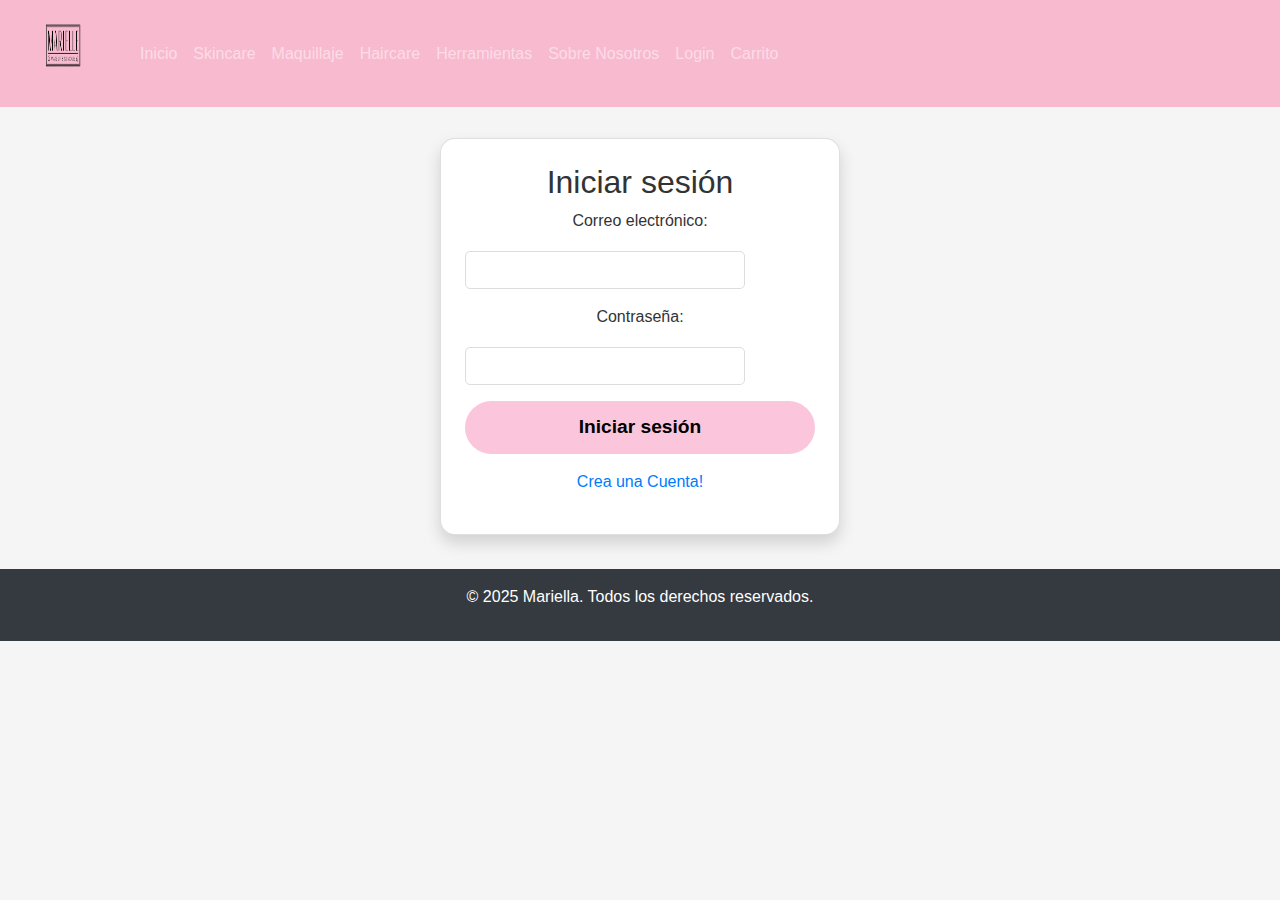
<file: Login.html>
<!DOCTYPE html>
<html lang="es">
<head>
    <meta charset="UTF-8">
    <meta name="viewport" content="width=device-width, initial-scale=1.0">
    <title>Login</title>
    <link href="https://stackpath.bootstrapcdn.com/bootstrap/4.5.2/css/bootstrap.min.css" rel="stylesheet">
    <link rel="stylesheet" href="styles.css">
</head>
<body>
    <!-- Navbar -->
    <header class="header">
        <nav class="navbar navbar-expand-lg navbar-dark">
            <div class="container">
                <a class="navbar-brand" href="Index.html">
                    <img src="imagenes/logo.png" alt="Logo" class="iconoDivLogo mb-3 img-fluid" style="max-width: 35px;">
                </a>
                <button class="navbar-toggler" type="button" data-toggle="collapse" data-target="#navbarNav">
                    <span class="navbar-toggler-icon"></span>
                </button>
                <div class="collapse navbar-collapse" id="navbarNav">
                    <ul class="navbar-nav ml-auto">
                        <li class="nav-item"><a class="nav-link" href="Index.html">Inicio</a></li>
                        <li class="nav-item"><a class="nav-link" href="SkincareProductos.html">Skincare</a></li>
                        <li class="nav-item"><a class="nav-link" href="MakeUpProductos.html">Maquillaje</a></li>
                        <li class="nav-item"><a class="nav-link" href="HairCareProducto.html">Haircare</a></li>
                        <li class="nav-item"><a class="nav-link" href="ToolsProducto.html">Herramientas</a></li>
                        <li class="nav-item"><a class="nav-link" href="sobreNosotros.html">Sobre Nosotros</a></li>
                        <li class="nav-item"><a class="nav-link" href="Login.html">Login</a></li>
                        <li class="nav-item"><a class="nav-link" href="carrito.html">Carrito</a></li>
                   
                    </ul>
                </div>
            </div>
        </nav>
    </header>

    <!-- Formulario de Login -->
    <section id="login" class="container mt-5">
        <div class="row justify-content-center">
            <div class="col-md-6">
                <div class="card login-section shadow p-4">
                    <h2 class="text-center">Iniciar sesión</h2>
                    <form id="loginForm">
                        <div class="form-group" >
                            <label for="username">Correo electrónico:</label>
                            <input type="email" id="username" name="username" class="form-control" required>
                        </div>
                        <div class="form-group">
                            <label for="password">Contraseña:</label>
                            <input type="password" id="password" name="password" class="form-control" required>
                        </div>
                        <button class="boton btn-block" type="submit">Iniciar sesión</button>
                        <div class="text-center mt-3">
                            <a href="crearCuenta.html">Crea una Cuenta!</a>
                        </div>
                    </form>
                    <div id="welcomeMessage" class="text-center mt-3 text-danger"></div>
                </div>
            </div>
        </div>
    </section>

    <!-- Footer -->
    <footer class="bg-dark text-white text-center py-3 mt-4">
        <p>&copy; 2025 Mariella. Todos los derechos reservados.</p>
    </footer>

    <!-- Bootstrap JS -->
    <script src="https://code.jquery.com/jquery-3.5.1.min.js"></script>
    <script src="https://stackpath.bootstrapcdn.com/bootstrap/4.5.2/js/bootstrap.bundle.min.js"></script>
</body>
</html>
</file>
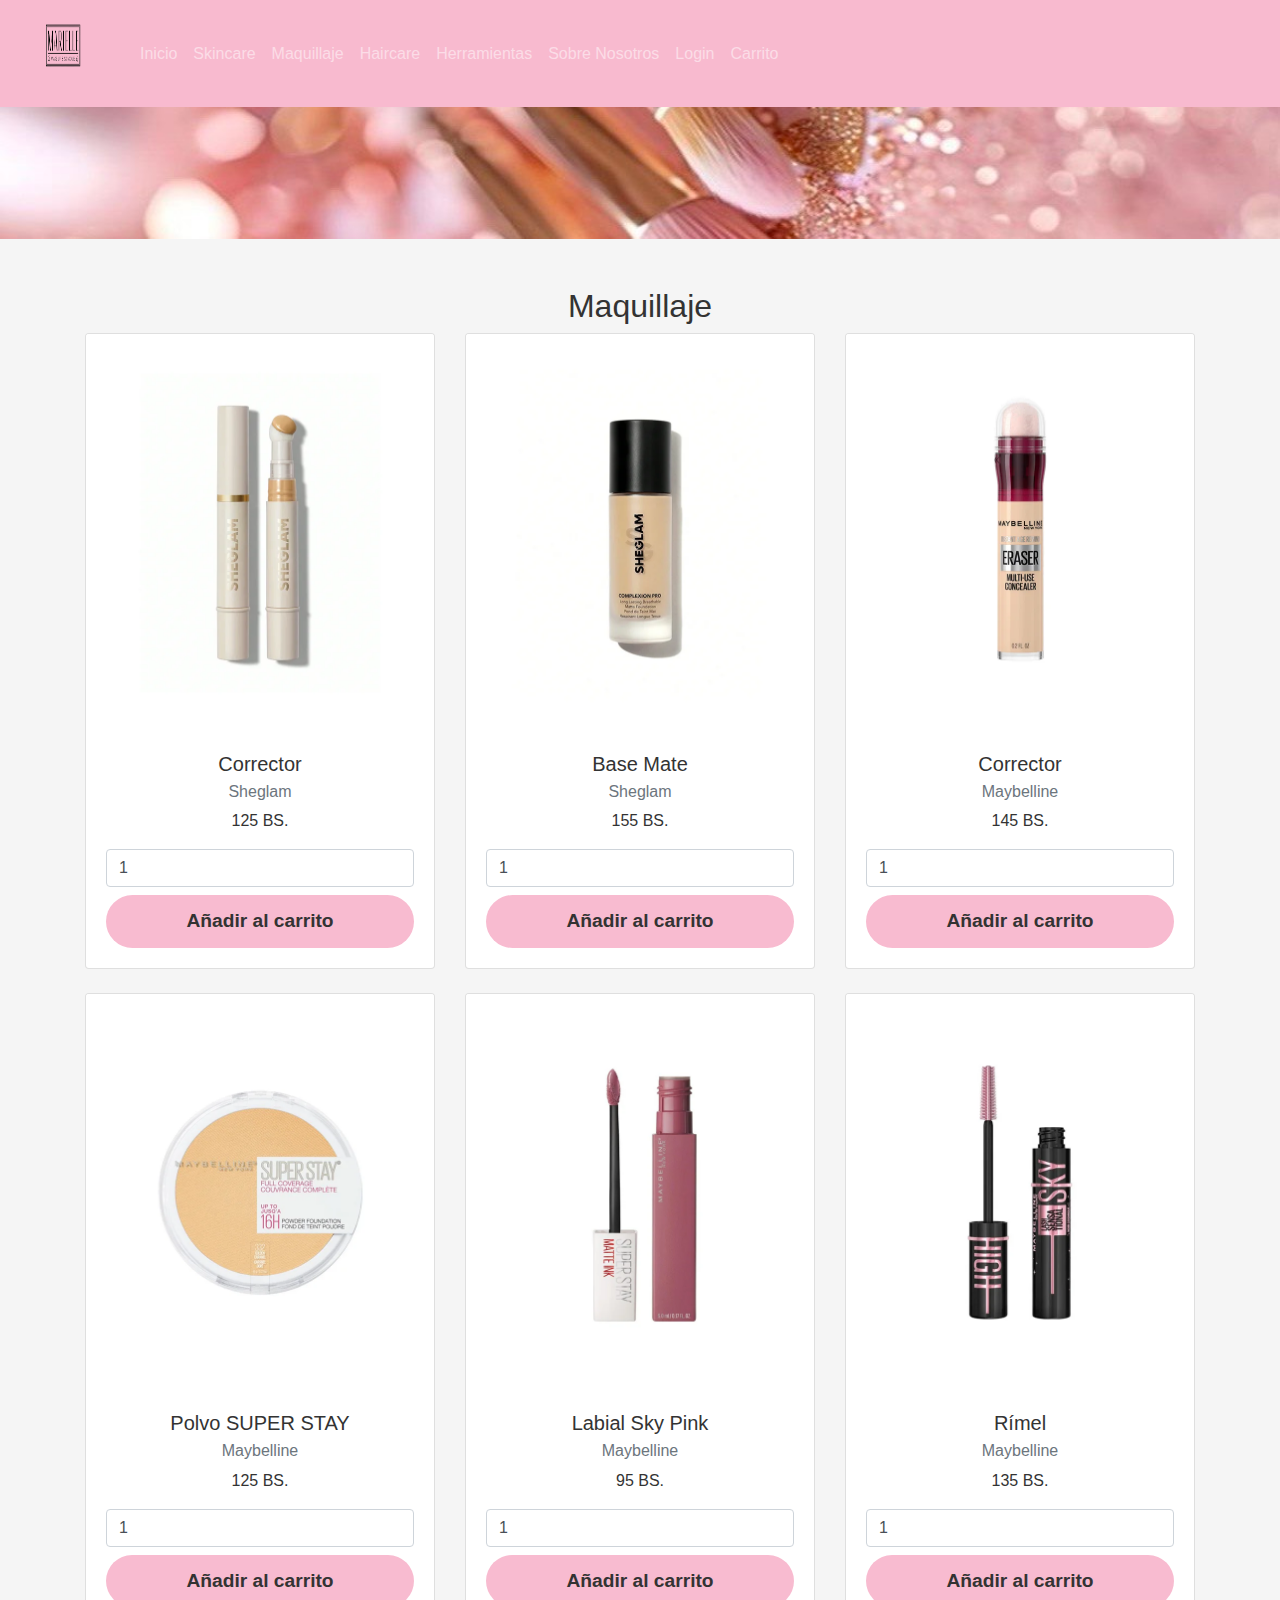
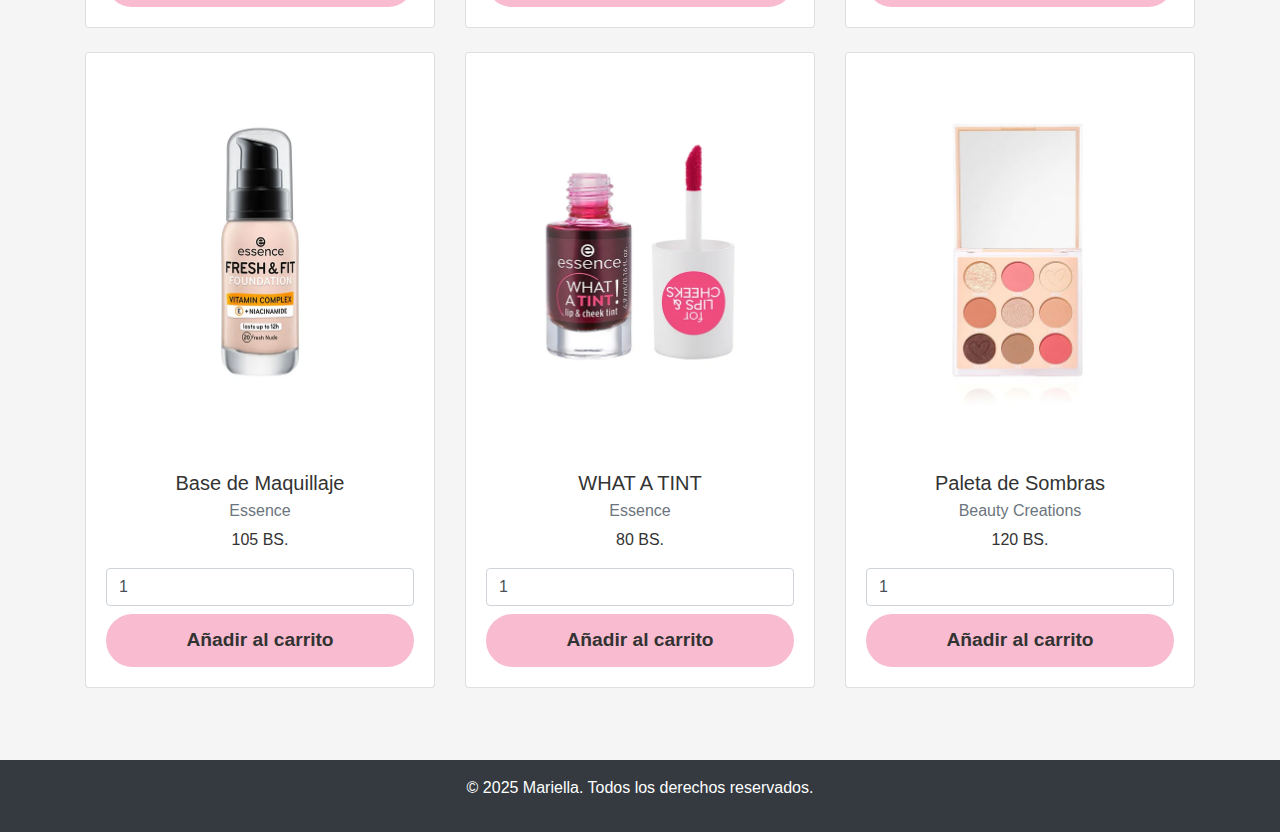
<file: MakeUpProductos.html>
<!DOCTYPE html>
<html lang="es">
<head>
    <meta charset="UTF-8">
    <meta name="viewport" content="width=device-width, initial-scale=1.0">
    <title>Tienda de Maquillaje</title>
    <link rel="stylesheet" href="https://stackpath.bootstrapcdn.com/bootstrap/4.5.2/css/bootstrap.min.css">
    <link rel="stylesheet" href="styles.css">
    
</head>
<body>
    
    <header class="header">
        <nav class="navbar navbar-expand-lg navbar-dark">
            <div class="container">
                <a class="navbar-brand" href="Index.html">
                    <img src="imagenes/logo.png" alt="Logo" class="iconoDivLogo mb-3 img-fluid" style="max-width: 35px;">
                </a>
                <button class="navbar-toggler" type="button" data-toggle="collapse" data-target="#navbarNav">
                    <span class="navbar-toggler-icon"></span>
                </button>
                <div class="collapse navbar-collapse" id="navbarNav">
                    <ul class="navbar-nav ml-auto">
                        <li class="nav-item"><a class="nav-link" href="Index.html">Inicio</a></li>
                        <li class="nav-item"><a class="nav-link" href="SkincareProductos.html">Skincare</a></li>
                        <li class="nav-item"><a class="nav-link" href="MakeUpProductos.html">Maquillaje</a></li>
                        <li class="nav-item"><a class="nav-link" href="HairCareProducto.html">Haircare</a></li>
                        <li class="nav-item"><a class="nav-link" href="ToolsProducto.html">Herramientas</a></li>
                        <li class="nav-item"><a class="nav-link" href="sobreNosotros.html">Sobre Nosotros</a></li>
                        <li class="nav-item"><a class="nav-link" href="Login.html">Login</a></li>
                        <li class="nav-item"><a class="nav-link" href="carrito.html">Carrito</a></li>
                    </ul>
                </div>
            </div>
        </nav>
    </header>
    <div class="page-separator">
        <img src="imagenes/photo_5044252924250795067_y.jpg" alt="Separator"> 
    </div>
    <!-- Sección de Productos -->
    <section id="makeup-products" class="container my-5">
        <h2 class="text-center">Maquillaje</h2>
        <div class="row">
         
            
            <!-- Productos generados dinámicamente -->
            <script>
                const productos = [
                    { img: "imagenes/MakeUp/sheglam-corrector-ACORN.jpg.webp", nombre: "Corrector", marca: "Sheglam", precio: 125 },
                    { img: "imagenes/MakeUp/sheglam-base.jpg.webp", nombre: "Base Mate", marca: "Sheglam", precio: 155 },
                    { img: "imagenes/MakeUp/Maybelline-corrector.jpg.webp", nombre: "Corrector", marca: "Maybelline", precio: 145 },
                    { img: "imagenes/MakeUp/Maybelline-polvo232-golden-caramel.jpg.webp", nombre: "Polvo SUPER STAY", marca: "Maybelline", precio: 125 },
                    { img: "imagenes/MakeUp/Maybelline-labialMB15.jpg.webp", nombre: "Labial Sky Pink", marca: "Maybelline", precio: 95 },
                    { img: "imagenes/MakeUp/Maybelline-maskara-sky-hight-black123.jpg.webp", nombre: "Rímel", marca: "Maybelline", precio: 135 },
                    { img: "imagenes/MakeUp/ESSENCE-BASE-FRES-NUDE.jpg.webp", nombre: "Base de Maquillaje", marca: "Essence", precio: 105 },
                    { img: "imagenes/MakeUp/ESSENCE-wat-a-tint12345.jpg.webp", nombre: "WHAT A TINT", marca: "Essence", precio: 80 },
                    { img: "imagenes/MakeUp/BC-sombra-nude-x-beauty123.jpg.webp", nombre: "Paleta de Sombras", marca: "Beauty Creations", precio: 120 }
                ];

                productos.forEach(producto => {
                    document.write(`
                        <div class="col-md-4 col-sm-6 mb-4">
                            <div class="card">
                                <img src="${producto.img}" class="card-img-top" alt="${producto.nombre}">
                                <div class="card-body text-center">
                                    <h5 class="card-title">${producto.nombre}</h5>
                                    <h6 class="card-subtitle mb-2 text-muted">${producto.marca}</h6>
                                    <p class="card-text">${producto.precio} BS.</p>
                                    <input type="number" min="1" max="5" value="1" class="form-control mb-2">
                                    <button  class="boton"  onclick="addToCart(this)" data-nombre="${producto.nombre}" data-precio="${producto.precio}" class="btn btn-primary">Añadir al carrito</button>
                                </div>
                            </div>
                        </div>
                    `);
                });
            </script>
        </div>
    </section>
    
    <!-- Carrito de compras -->
    <script src="carrito.js"></script>
    <!-- Footer -->
    <footer class="bg-dark text-white text-center py-3 mt-4">
        <p>&copy; 2025 Mariella. Todos los derechos reservados.</p>
    </footer>

    <!-- Agregar scripts de Bootstrap -->
    <script src="https://code.jquery.com/jquery-3.5.1.slim.min.js"></script>
    <script src="https://cdn.jsdelivr.net/npm/@popperjs/core@2.5.2/dist/umd/popper.min.js"></script>
    <script src="https://stackpath.bootstrapcdn.com/bootstrap/4.5.2/js/bootstrap.min.js"></script>
</body>
</html>
</file>
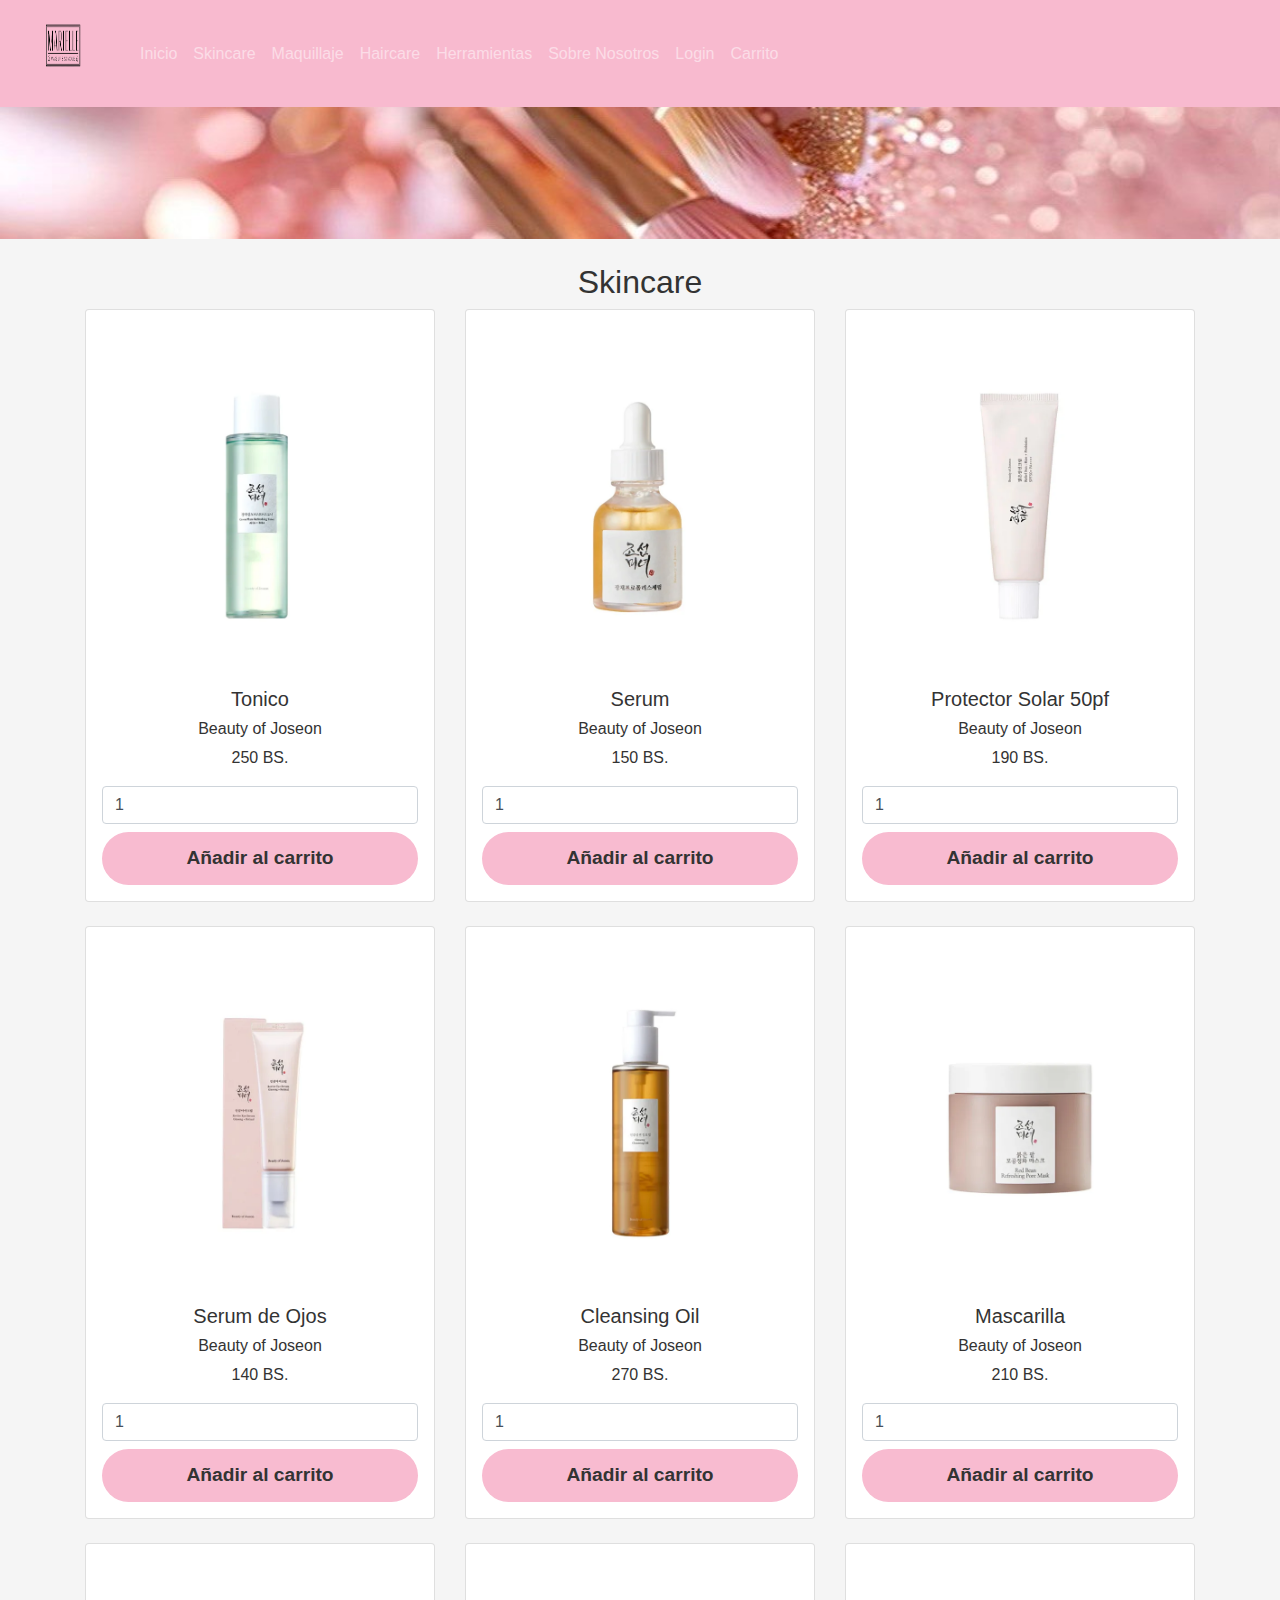
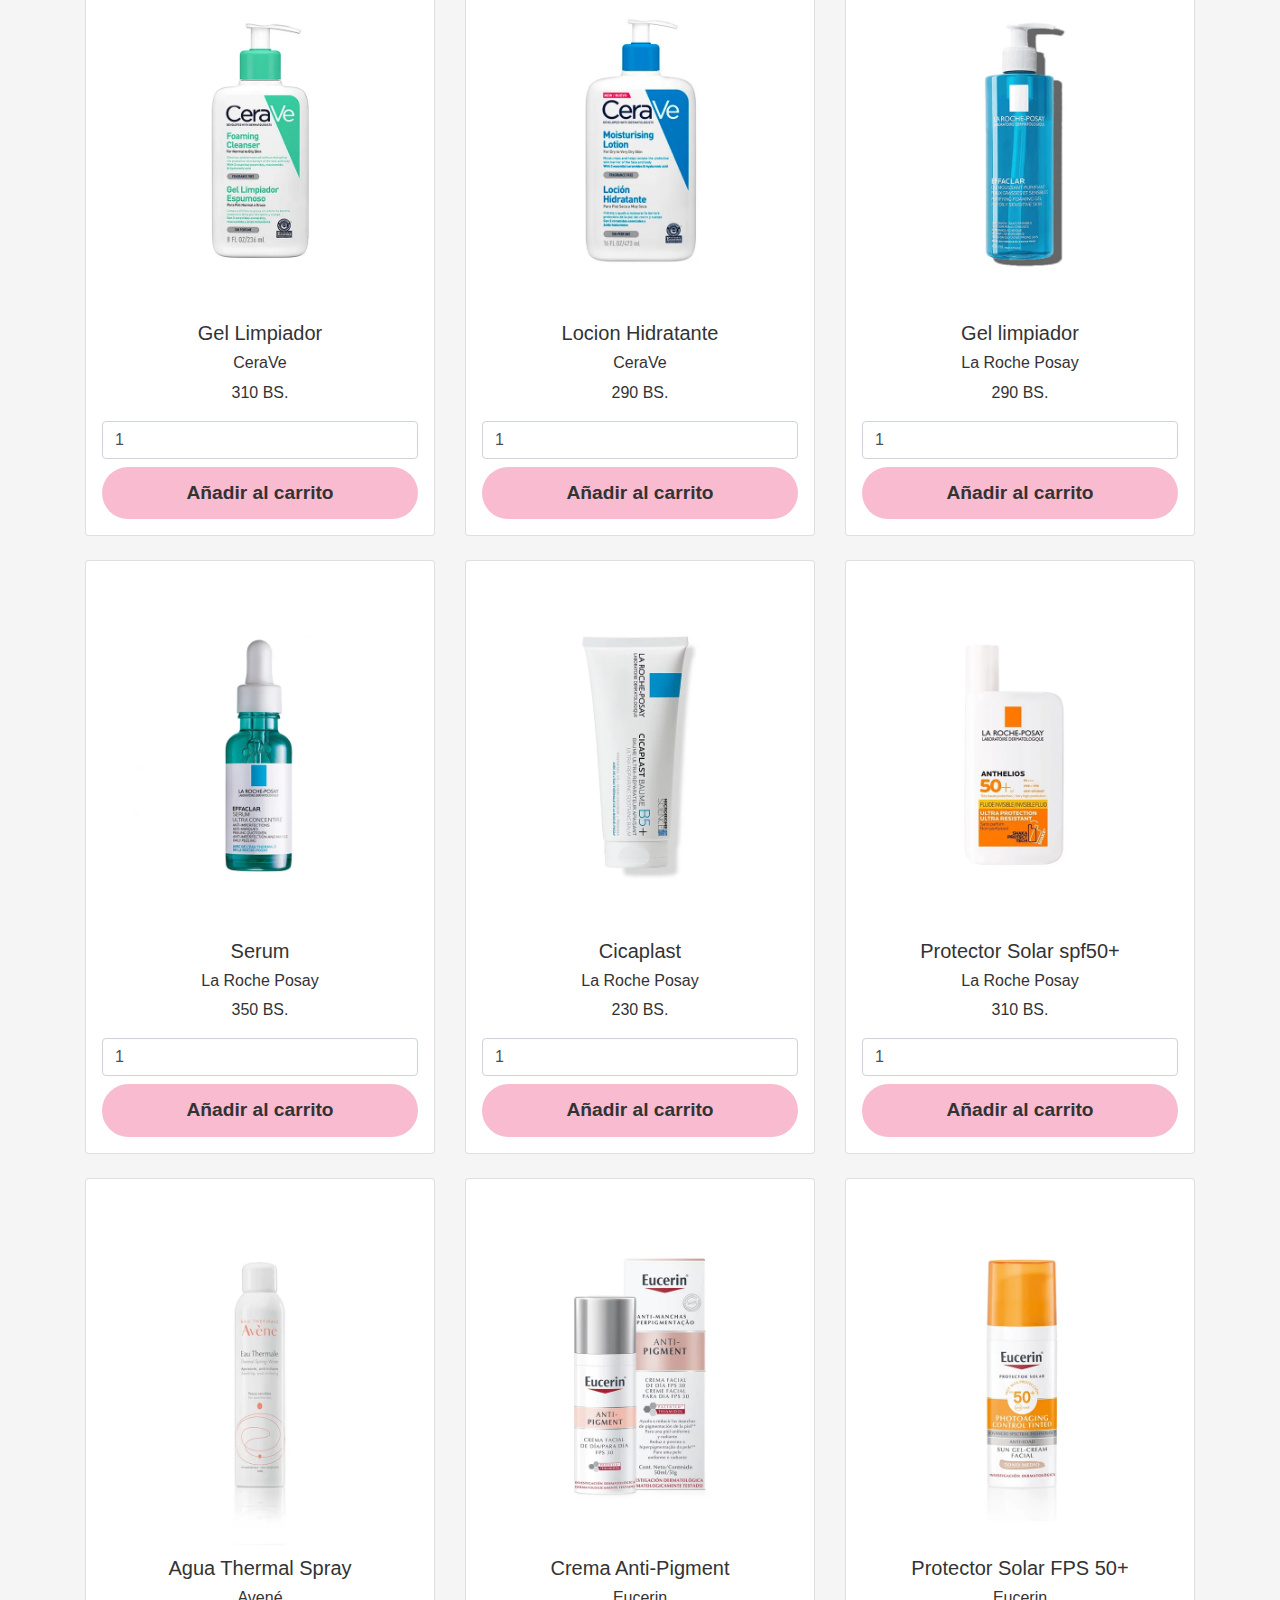
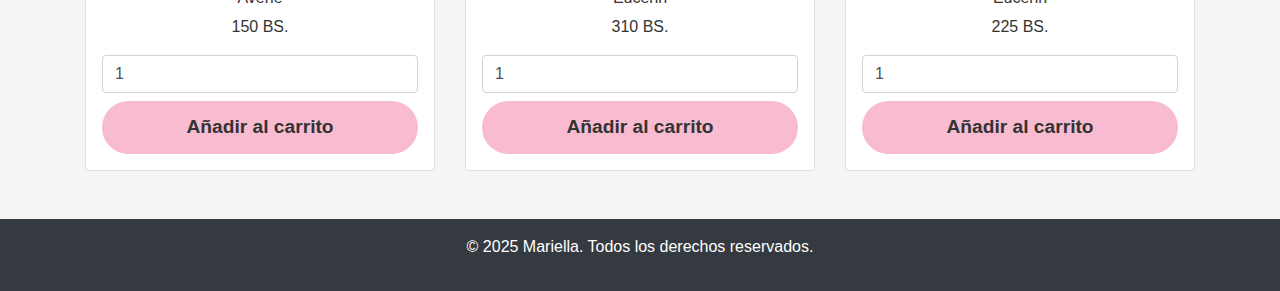
<file: SkincareProductos.html>
<!DOCTYPE html>
<html lang="es">
<head>
    <meta charset="UTF-8">
    <meta name="viewport" content="width=device-width, initial-scale=1.0">
    <title>Tienda Mariella</title>
    <link rel="stylesheet" href="https://stackpath.bootstrapcdn.com/bootstrap/4.5.2/css/bootstrap.min.css">
    <link rel="stylesheet" href="styles.css">
</head>
<body>
    <header class="header">
        <nav class="navbar navbar-expand-lg navbar-dark">
            <div class="container">
                <a class="navbar-brand" href="Index.html">
                    <img src="imagenes/logo.png" alt="Logo" class="iconoDivLogo mb-3 img-fluid" style="max-width: 35px;">
                </a>
                <button class="navbar-toggler" type="button" data-toggle="collapse" data-target="#navbarNav">
                    <span class="navbar-toggler-icon"></span>
                </button>
                <div class="collapse navbar-collapse" id="navbarNav">
                    <ul class="navbar-nav ml-auto">
                        <li class="nav-item"><a class="nav-link" href="Index.html">Inicio</a></li>
                        <li class="nav-item"><a class="nav-link" href="SkincareProductos.html">Skincare</a></li>
                        <li class="nav-item"><a class="nav-link" href="MakeUpProductos.html">Maquillaje</a></li>
                        <li class="nav-item"><a class="nav-link" href="HairCareProducto.html">Haircare</a></li>
                        <li class="nav-item"><a class="nav-link" href="ToolsProducto.html">Herramientas</a></li>
                        <li class="nav-item"><a class="nav-link" href="sobreNosotros.html">Sobre Nosotros</a></li>
                        <li class="nav-item"><a class="nav-link" href="Login.html">Login</a></li>
                        <li class="nav-item"><a class="nav-link" href="carrito.html">Carrito</a></li>
                    </ul>
                </div>
            </div>
        </nav>
    </header>

    <div class="page-separator">
        <img src="imagenes/photo_5044252924250795067_y.jpg" alt="Separator"> 
    </div>

    <div class="container mt-4">
        <section id="skincare-products">
            <h2 class="text-center">Skincare</h2>
            <div class="row" id="product-container">
                <!-- Productos cargados dinámicamente aquí -->
            </div>
        </section>
    </div>

    <script>
        document.addEventListener("DOMContentLoaded", function() {
            const productos = [
                {img: "imagenes/skinCare/beauty-of-jeons-tonico.jpg.webp", nombre: "Tonico", marca: "Beauty of Joseon", precio: 250},
                {img: "imagenes/skinCare/beauty-of-jeons-water-serum.jpg.webp", nombre: "Serum", marca: "Beauty of Joseon", precio: 150},
                {img: "imagenes/skinCare/beauty-of-jeons-crema.jpg.webp", nombre: "Protector Solar 50pf", marca: "Beauty of Joseon", precio: 190},
                {img: "imagenes/skinCare/Beauty-of-Joseon-REVIVE-EYE-SERUM-30ML-2.jpg.webp", nombre: "Serum de Ojos", marca: "Beauty of Joseon", precio: 140},
                {img: "imagenes/skinCare/BEAUTY-OF-JOSEON-CLEASING1.jpg.webp", nombre: "Cleansing Oil", marca: "Beauty of Joseon", precio: 270},
                {img: "imagenes/skinCare/REFRESING-MASK-BEAUTY-OF-JOSEON.jpg.webp", nombre: "Mascarilla", marca: "Beauty of Joseon", precio: 210},
                {img: "imagenes/skinCare/cerave-gel-limpiador-foaming-cerave3.jpg.webp", nombre: "Gel Limpiador", marca: "CeraVe", precio: 310},
                {img: "imagenes/skinCare/CeraVe-Locion-hidratante.jpg.webp", nombre: "Locion Hidratante", marca: "CeraVe", precio: 290},
                {img: "imagenes/skinCare/LRP_Jabonpurifiant34555.jpg.webp", nombre: "Gel limpiador", marca: "La Roche Posay", precio: 290},
                {img: "imagenes/skinCare/LRP-effaclar-serum-la-roche.jpg.webp", nombre: "Serum", marca: "La Roche Posay", precio: 350},
                {img: "imagenes/skinCare/LRP-cicaplast-baume-la-roche-posay.jpg.webp", nombre: "Cicaplast", marca: "La Roche Posay", precio: 230},
                {img: "imagenes/skinCare/LRP-ANTHELIOS-UV-400.jpg.webp", nombre: "Protector Solar spf50+", marca: "La Roche Posay", precio: 310},
                {img: "imagenes/skinCare/avene-agua-termal.jpg.webp", nombre: "Agua Thermal Spray", marca: "Avené", precio: 150},
                {img: "imagenes/skinCare/eucerin-antipigment-dia.jpg.webp", nombre: "Crema Anti-Pigment", marca: "Eucerin", precio: 310},
                {img: "imagenes/skinCare/eucerin-PHOTOAGING-CONTROL-TINTED.jpg.webp", nombre: "Protector Solar FPS 50+", marca: "Eucerin", precio: 225}
            ];

            const container = document.getElementById("product-container");
            productos.forEach(producto => {
                const productCard = document.createElement("div");
                productCard.classList.add("col-md-4", "mb-4");
                productCard.innerHTML = `
                    <div class="card p-3 text-center">
                        <img src="${producto.img}" class="card-img-top" alt="${producto.nombre}">
                        <h5>${producto.nombre}</h3>
                        <h6>${producto.marca}</h4>
                        <p>${producto.precio} BS.</p>
                        <input type="number" min="1" max="5" value="1" class="form-control mb-2">
                        <button class="boton" onclick="addToCart(this)" data-nombre="${producto.nombre}" data-precio="${producto.precio}">Añadir al carrito</button>
                    </div>
                `;
                container.appendChild(productCard);
            });
        });
    </script>

     
    <!-- Carrito de compras -->
    <script src="carrito.js"></script>

    <footer class="bg-dark text-white text-center py-3 mt-4">
        <p>&copy; 2025 Mariella. Todos los derechos reservados.</p>
    </footer>
</body>
</html>
</file>
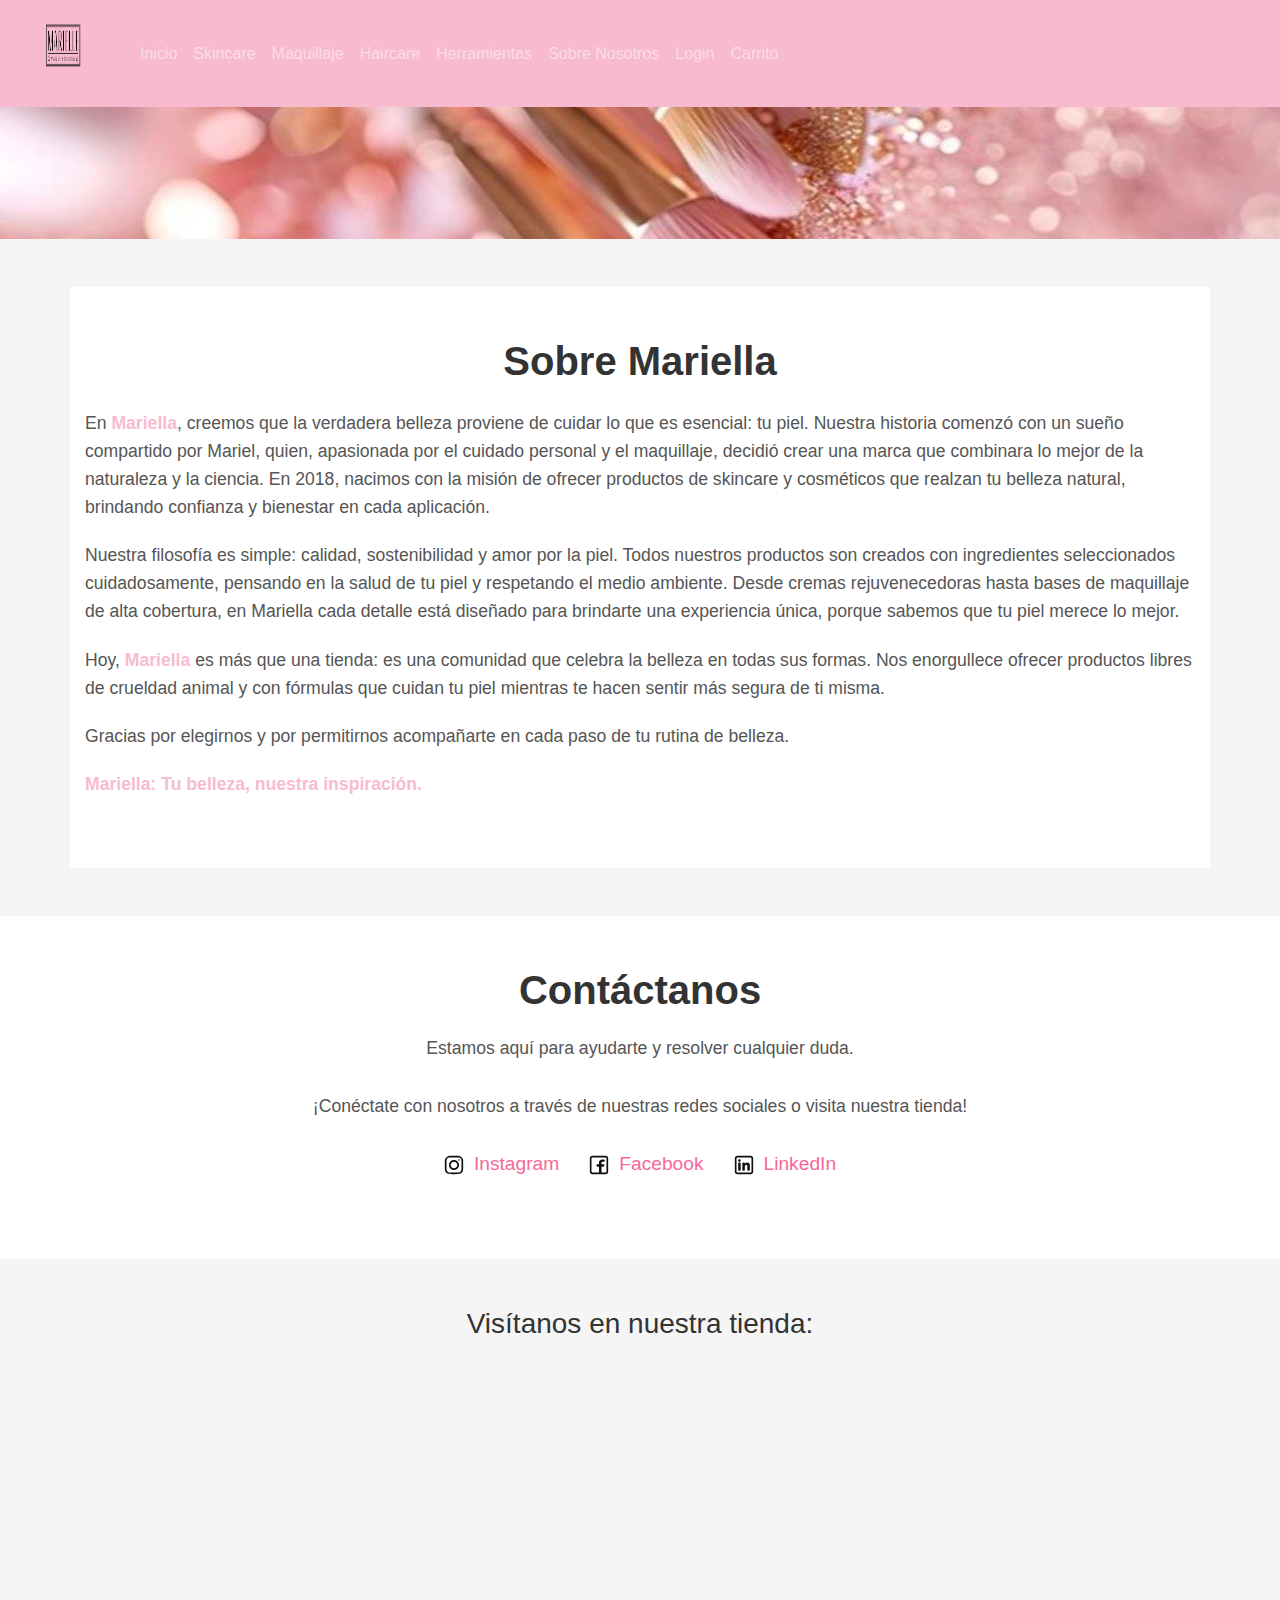
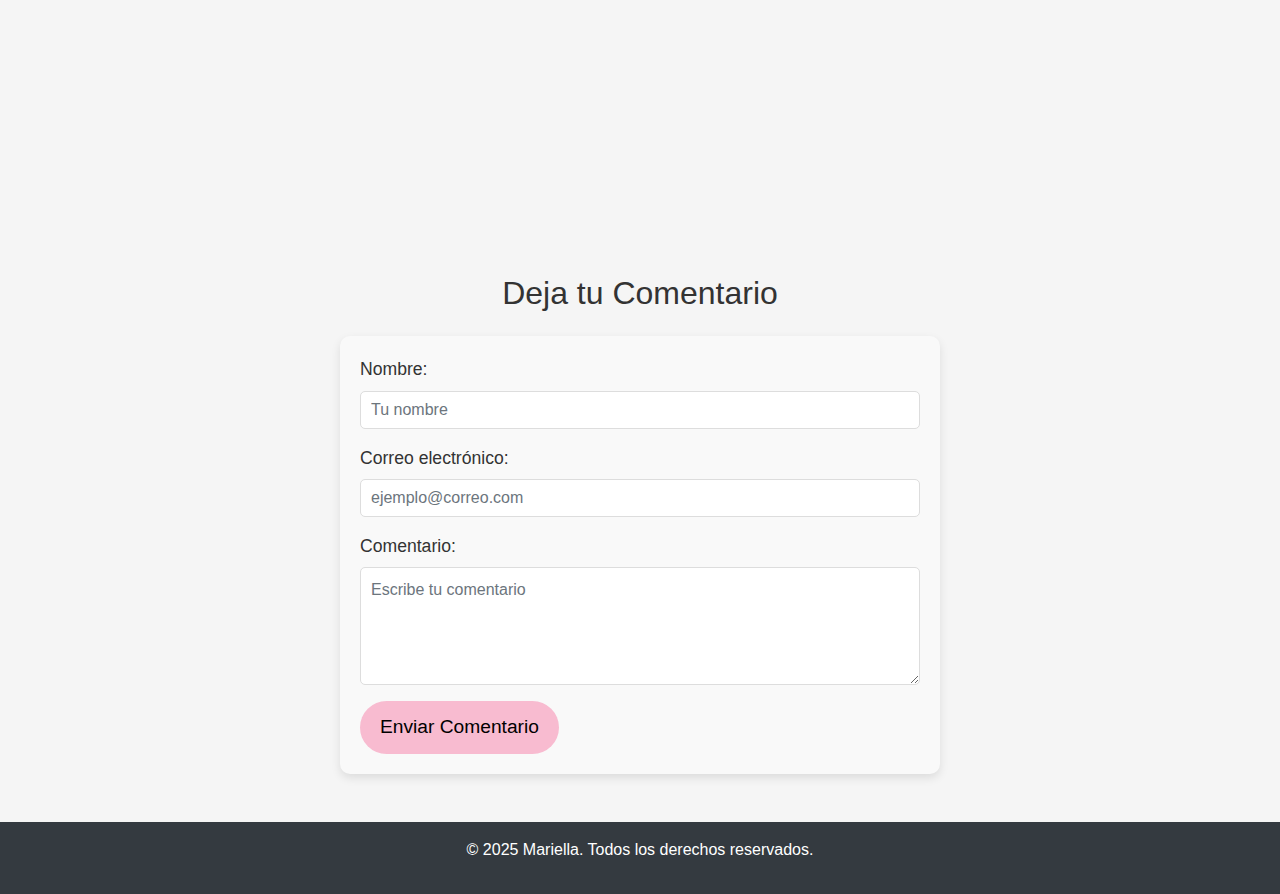
<file: sobreNosotros.html>
<!DOCTYPE html>
<html lang="es">
<head>
    <meta charset="UTF-8">
    <meta name="viewport" content="width=device-width, initial-scale=1.0">
    <title>Sobre Nosotros</title>
    <link rel="stylesheet" href="https://stackpath.bootstrapcdn.com/bootstrap/4.5.2/css/bootstrap.min.css">
    <link rel="stylesheet" href="styles.css">
</head>
<body>

  
    <!-- Encabezado -->
    <header class="header">
        <nav class="navbar navbar-expand-lg navbar-dark">
            <div class="container">
                <a class="navbar-brand" href="Index.html">
                    <img src="imagenes/logo.png" alt="Logo" class="iconoDivLogo mb-3 img-fluid" style="max-width: 35px;">
                </a>
                <button class="navbar-toggler" type="button" data-toggle="collapse" data-target="#navbarNav">
                    <span class="navbar-toggler-icon"></span>
                </button>
                <div class="collapse navbar-collapse" id="navbarNav">
                    <ul class="navbar-nav ml-auto">
                        <li class="nav-item"><a class="nav-link" href="Index.html">Inicio</a></li>
                        <li class="nav-item"><a class="nav-link" href="SkincareProductos.html">Skincare</a></li>
                        <li class="nav-item"><a class="nav-link" href="MakeUpProductos.html">Maquillaje</a></li>
                        <li class="nav-item"><a class="nav-link" href="HairCareProducto.html">Haircare</a></li>
                        <li class="nav-item"><a class="nav-link" href="ToolsProducto.html">Herramientas</a></li>
                        <li class="nav-item"><a class="nav-link" href="sobreNosotros.html">Sobre Nosotros</a></li>
                        <li class="nav-item"><a class="nav-link" href="Login.html">Login</a></li>
                        <li class="nav-item"><a class="nav-link" href="carrito.html">Carrito</a></li>
                    </ul>
                </div>
            </div>
        </nav>
    </header>
    <div class="page-separator">
        <img src="imagenes/photo_5044252924250795067_y.jpg" alt="Separator"> </div>



    <!-- Sección de Sobre Nosotros -->
    <section class="about-us container my-5">
        <h2 class="text-center mb-4">Sobre Mariella</h2>
        <p>En <strong>Mariella</strong>, creemos que la verdadera belleza proviene de cuidar lo que es esencial: tu piel. Nuestra historia comenzó con un sueño compartido por Mariel, quien, apasionada por el cuidado personal y el maquillaje, decidió crear una marca que combinara lo mejor de la naturaleza y la ciencia. En 2018, nacimos con la misión de ofrecer productos de skincare y cosméticos que realzan tu belleza natural, brindando confianza y bienestar en cada aplicación.</p>
        <p>Nuestra filosofía es simple: calidad, sostenibilidad y amor por la piel. Todos nuestros productos son creados con ingredientes seleccionados cuidadosamente, pensando en la salud de tu piel y respetando el medio ambiente. Desde cremas rejuvenecedoras hasta bases de maquillaje de alta cobertura, en Mariella cada detalle está diseñado para brindarte una experiencia única, porque sabemos que tu piel merece lo mejor.</p>
        <p>Hoy, <strong>Mariella</strong> es más que una tienda: es una comunidad que celebra la belleza en todas sus formas. Nos enorgullece ofrecer productos libres de crueldad animal y con fórmulas que cuidan tu piel mientras te hacen sentir más segura de ti misma.</p>
        <p>Gracias por elegirnos y por permitirnos acompañarte en cada paso de tu rutina de belleza.</p>
        <p><strong>Mariella: Tu belleza, nuestra inspiración.</strong></p>
    </section>

    <!-- Sección de Contacto -->
    <section class="contact">
        <div class="container">
            <h2>Contáctanos</h2>
            <p>Estamos aquí para ayudarte y resolver cualquier duda.</p>
            <p>¡Conéctate con nosotros a través de nuestras redes sociales o visita nuestra tienda!</p>
            
          
            <div class="container text-center">
                <div class="social-links">
                  <a href="https://www.instagram.com/av_mar_08/?hl=es" target="_blank" class="social-link">
                    <img src="imagenes/icon/instagram-svgrepo-com.svg" alt="Instagram" class="social-icon"> Instagram
                  </a>
                  <a href="https://www.facebook.com/profile.php?id=100009870162029" target="_blank" class="social-link">
                    <img src="imagenes/icon/facebook-svgrepo-com.svg" alt="Facebook" class="social-icon"> Facebook
                  </a>
                  <a href="https://www.linkedin.com/in/mariel-andrea-vargas-flores-18972b2a9" target="_blank" class="social-link">
                    <img src="imagenes/icon/linkedin-svgrepo-com.svg" alt="LinkedIn" class="social-icon"> LinkedIn
                  </a>
                </div>
              </div>
              
    </section>
    
    <!-- Carrito de compras -->
    <script src="carrito.js"></script>
    
    <!-- Mapa de Google -->
    <section class="container my-5">
        <h3 class="text-center">Visítanos en nuestra tienda:</h3>
        <div class="map mb-4">
            <iframe 
            src="https://www.google.com/maps/embed?pb=!1m18!1m12!1m3!1d3826.229739167286!2d-66.22859392546043!3d-17.3334522!2m3!1f0!2f0!3f0!3m2!1i1024!2i768!4f13.1!3m3!1m2!1s0x93e375a63e6e2e9f%3A0xd3797a03a1ee948d!2sUNIVALLE!5e0!3m2!1ses!2sbo!4v1699226232335!5m2!1ses!2sbo"
            width="100%" height="400" style="border:0;" allowfullscreen="" loading="lazy" referrerpolicy="no-referrer-when-downgrade">
            </iframe>
        </div>
    </section>

    <!-- Comentario -->
    <section class="container my-5">
        <h2 class="text-center mb-4">Deja tu Comentario</h2>
        <form id="commentForm" class="comment-form">
            <div class="mb-3">
                <label for="name" class="form-label">Nombre:</label>
                <input type="text" id="name" name="name" class="form-control" placeholder="Tu nombre" required>
            </div>

            <div class="mb-3">
                <label for="email" class="form-label">Correo electrónico:</label>
                <input type="email" id="email" name="email" class="form-control" placeholder="ejemplo@correo.com" required>
            </div>

            <div class="mb-3">
                <label for="comment" class="form-label">Comentario:</label>
                <textarea id="comment" name="comment" class="form-control" placeholder="Escribe tu comentario" rows="4" required></textarea>
            </div>

            <button type="submit" class="btn btn-primary">Enviar Comentario</button>
        </form>

        <p id="commentConfirmation" class="confirmation-message mt-3 text-center" style="display: none; color: #F48FB1;">
            ¡Comentario enviado! Muy pronto nos contactaremos con usted.
        </p>
    </section>

    <footer class="bg-dark text-white text-center py-3 mt-4">
        <p>&copy; 2025 Mariella. Todos los derechos reservados.</p>
    </footer>

    <script>
        document.getElementById("commentForm").addEventListener("submit", function(event) {
            event.preventDefault(); 
            const confirmationMessage = document.getElementById("commentConfirmation");
            confirmationMessage.style.display = "block";
            setTimeout(() => {
                confirmationMessage.style.display = "none";
            }, 5000);
            this.reset(); 
        });
    </script>

    <script src="https://cdn.jsdelivr.net/npm/bootstrap@5.3.0/dist/js/bootstrap.bundle.min.js"></script>

</body>
</html>
</file>
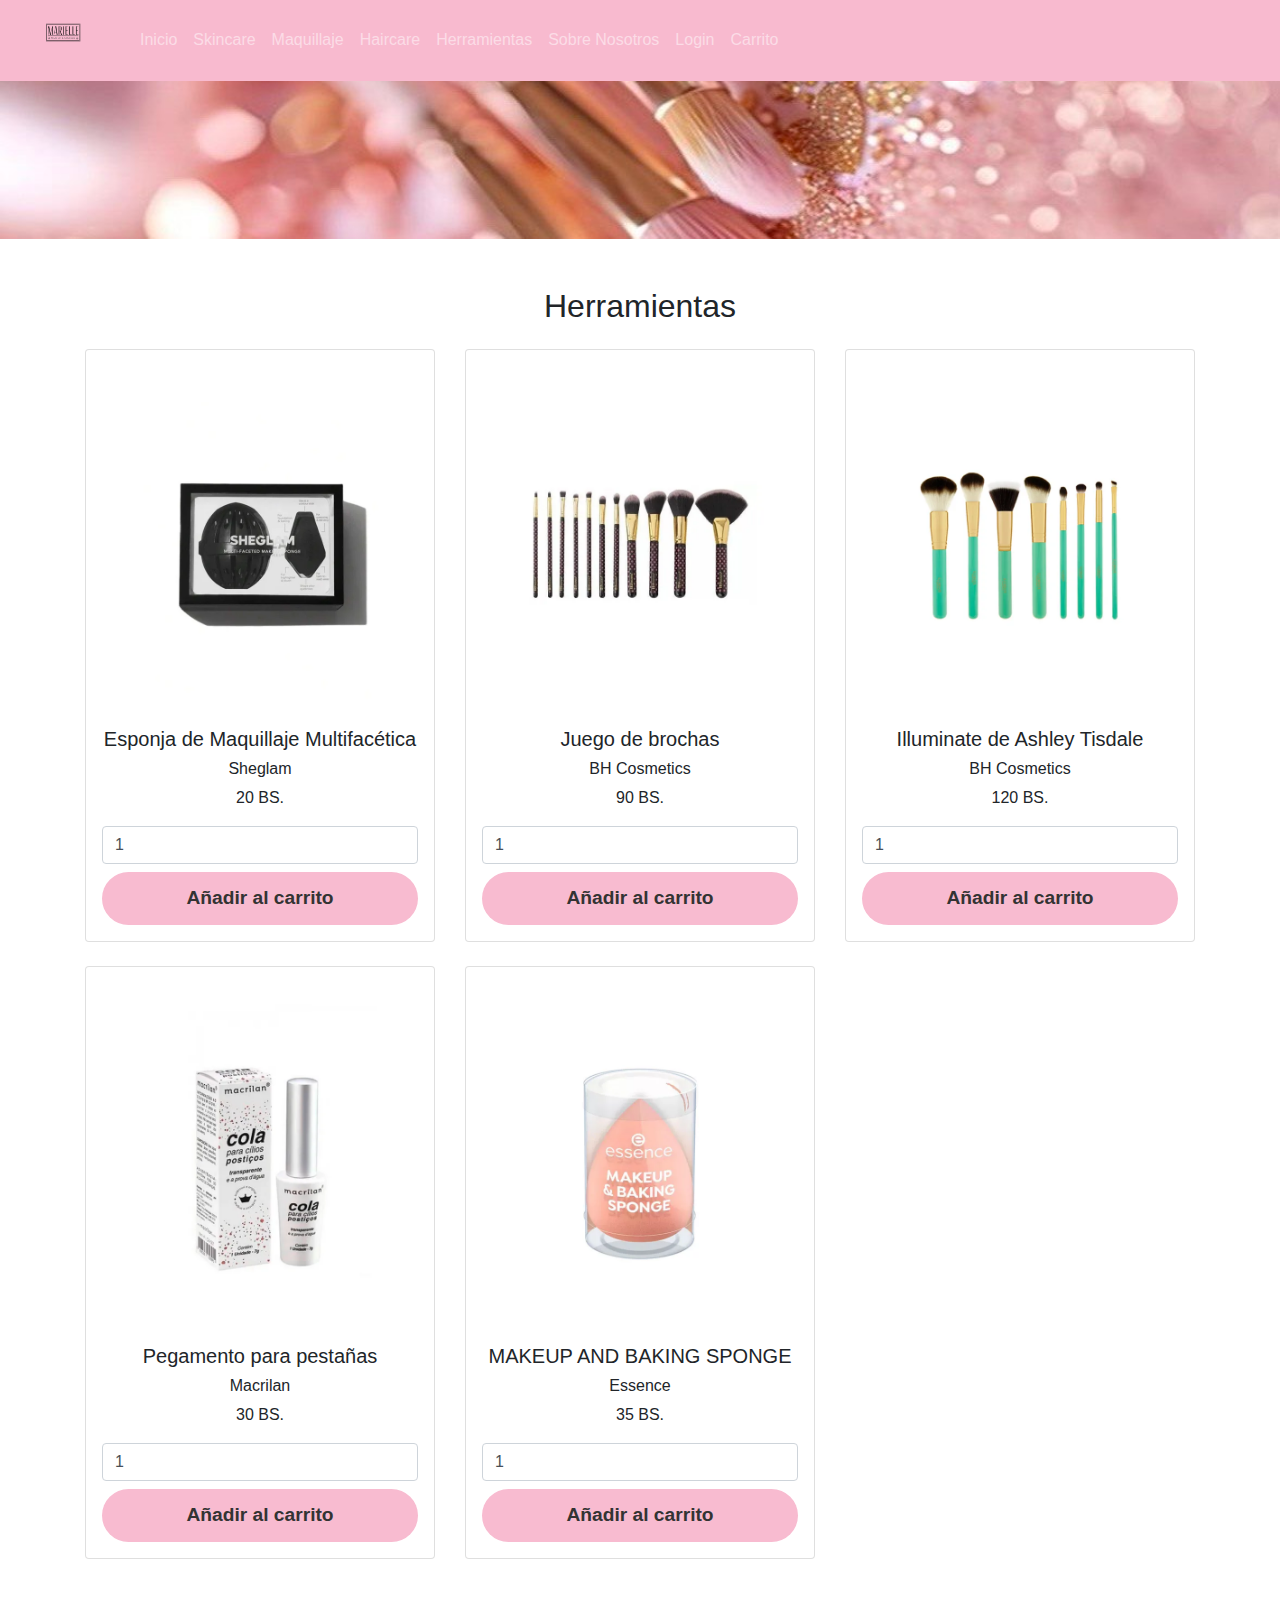
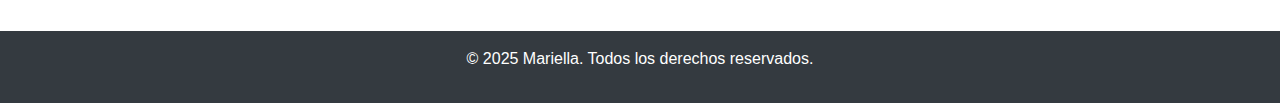
<file: ToolsProducto.html>
<!DOCTYPE html>
<html lang="es">
<head>
    <meta charset="UTF-8">
    <meta name="viewport" content="width=device-width, initial-scale=1.0">
    <title>Herramientas</title>
    <link rel="stylesheet" href="styles.css">
    <link rel="stylesheet" href="https://stackpath.bootstrapcdn.com/bootstrap/4.5.2/css/bootstrap.min.css">
</head>
<body>
    <header class="header">
        <nav class="navbar navbar-expand-lg navbar-dark">
            <div class="container">
                <a class="navbar-brand" href="Index.html">
                    <img src="imagenes/logo.png" alt="Logo" class="iconoDivLogo mb-3 img-fluid" style="max-width: 35px;">
                </a>
                <button class="navbar-toggler" type="button" data-toggle="collapse" data-target="#navbarNav">
                    <span class="navbar-toggler-icon"></span>
                </button>
                <div class="collapse navbar-collapse" id="navbarNav">
                    <ul class="navbar-nav ml-auto">
                        <li class="nav-item"><a class="nav-link" href="Index.html">Inicio</a></li>
                        <li class="nav-item"><a class="nav-link" href="SkincareProductos.html">Skincare</a></li>
                        <li class="nav-item"><a class="nav-link" href="MakeUpProductos.html">Maquillaje</a></li>
                        <li class="nav-item"><a class="nav-link" href="HairCareProducto.html">Haircare</a></li>
                        <li class="nav-item"><a class="nav-link" href="ToolsProducto.html">Herramientas</a></li>
                        <li class="nav-item"><a class="nav-link" href="sobreNosotros.html">Sobre Nosotros</a></li>
                        <li class="nav-item"><a class="nav-link" href="Login.html">Login</a></li>
                        <li class="nav-item"><a class="nav-link" href="carrito.html">Carrito</a></li>
                    </ul>
                </div>
            </div>
        </nav>
    </header>
    <div class="page-separator">
        <img src="imagenes/photo_5044252924250795067_y.jpg" alt="Separator"> 
    </div>
    
    <section id="tools-products" class="container my-5">
        <h2 class="text-center mb-4">Herramientas</h2>
        <div class="row" id="productos-container"></div>
    </section>
        <!-- Carrito de compras -->
        <script src="carrito.js"></script>
        <script>
            document.addEventListener("DOMContentLoaded", function() {
                const productos = [
                    {nombre: "Esponja de Maquillaje Multifacética", marca: "Sheglam", precio: 20, imagen: "imagenes/Tools/Sheglam_esponja-negra.jpg.webp"},
                    {nombre: "Juego de brochas", marca: "BH Cosmetics", precio: 90, imagen: "imagenes/Tools/Set-de-11-brochas-de-maquillaje-BH-Cosmetics-Pink-a-Dot-Pink-a-Dot.jpg.webp"},
                    {nombre: "Illuminate de Ashley Tisdale", marca: "BH Cosmetics", precio: 120, imagen: "imagenes/Tools/Set-8-de-brochas-de-maquillaje-bh-cosmetics-iluminacion-juego-de-brochas-de-8-piezas.jpg.webp"},
                    {nombre: "Pegamento para pestañas", marca: "Macrilan", precio: 30, imagen: "imagenes/Tools/macrilan-pegamento-blanco.jpg.webp"},
                    {nombre: "MAKEUP AND BAKING SPONGE", marca: "Essence", precio: 35, imagen: "imagenes/Tools/esponja-essence12-1.jpg.webp"}
                ];
        
                const container = document.getElementById("productos-container");

                productos.forEach(producto => {
                    const productCard = document.createElement("div");
                    productCard.classList.add("col-md-4", "mb-4");
                    productCard.innerHTML = `
                        <div class="card p-3 text-center">
                            <img src="${producto.imagen}" class="card-img-top" alt="${producto.nombre}">
                            <h5>${producto.nombre}</h5>
                            <h6>${producto.marca}</h6>
                            <p>${producto.precio} BS.</p>
                            <input type="number" min="1" max="5" value="1" class="form-control mb-2">
                            <button class="boton" onclick="addToCart(this)" data-nombre="${producto.nombre}" data-precio="${producto.precio}">Añadir al carrito</button>
                        </div>
                    `;
                    container.appendChild(productCard);
                });
            });
        </script>
        
    
    <footer class="bg-dark text-white text-center py-3 mt-4">
        <p>&copy; 2025 Mariella. Todos los derechos reservados.</p>
    </footer>
    
    <script src="https://cdn.jsdelivr.net/npm/bootstrap@5.3.0/dist/js/bootstrap.bundle.min.js"></script>
</body>
</html>
</file>
<file: styles.css>
/* Resetear márgenes y paddings para asegurar un diseño consistente */
* {
    margin: 0;
    padding: 0;
    box-sizing: border-box;
}

/* Fuente global */
body {
    font-family: 'Arial', sans-serif;
    background-color: #f5f5f5;
    color: #333;
    margin: 0;
    padding-top: 80px;
}

/* Encabezado */
.header {
    background-color: hsl(339, 81%, 85%); /* Rosa claro */
    padding: 10px 15px;
    text-align: center;
    position: fixed;
    top: 0;
    left: 0;
    width: 100%;
    z-index: 1000;
    display: flex;
    align-items: center;
    justify-content: space-between;
}

/* Logo */
.header .logo {
    display: flex;
    align-items: center;
    justify-content: flex-start;
}

.header .logo img {
    max-width: 60px;
    height: auto;
}
.header h1 {
    font-size: 2rem;
    color: #333;
}

/* Menú de navegación */
.nav {
    display: flex;
    align-items: center;
}

.nav a {
    text-decoration: none;
    color: #333;
    padding: 10px 15px;
    margin: 0 10px;
    font-size: 1rem;
    transition: background-color 0.3s;
}
.page-separator {
    width: 100%;
    height: auto;
}
.page-separator img {
    width: 100%;
    height: auto;
    display: block;
    object-fit: cover;
}


/* Sección de categorías */
.categories {
    display: flex;
    justify-content: center;
    flex-wrap: wrap;
    gap: 5px;
    padding: 15px 0;
    background-color: #F8C8DC;
}

.category {
    width: 250px;
    text-align: center;
    transition: transform 0.3s;
}

.category:hover {
    transform: scale(1.05);
}

.category-grid {
    display: grid;
    grid-template-columns: repeat(4, 1fr);
    gap: 5px;
    justify-items: center;
}

.category a {
    text-decoration: none;
    display: block;
    border-radius: 10px;
    overflow: hidden;
    transition: transform 0.3s ease, box-shadow 0.3s ease;
}

.category a:hover {
    transform: scale(1.05);
    box-shadow: 0 4px 10px rgba(0, 0, 0, 0.2);
}

.category h2 {
    text-align: center;
    font-size: 1.2rem;
    color: #333;
    margin-top: 10px;
}

/* Sección de productos */
.product-section {
    padding: 50px 0;
    background-color: #fff;
    margin-top: 20px;
}

.product-section h2 {
    text-align: center;
    margin-bottom: 20px;
    font-size: 2rem;
    color: #333;
}

/* Grid de productos */
.product-grid {
    display: grid;
    grid-template-columns: repeat(auto-fill, minmax(250px, 1fr));
    gap: 30px;
    justify-items: center;
}

/* Tarjetas de productos */
.product-card {
    background-color: #f9f9f9;
    padding: 20px;
    border-radius: 10px;
    text-align: center;
    box-shadow: 0 4px 6px rgba(0, 0, 0, 0.1);
    transition: transform 0.3s ease-in-out;
    width: 100%;
}

.product-card img {
    width: 100%;
    height: auto;
    border-radius: 8px;
}

.product-card h3 {
    margin-top: 10px;
    font-size: 1.2rem;
    color: #333;
}

.product-card p {
    margin: 10px 0;
    font-size: 1rem;
    color: #555;
}

.product-card button {
    background-color: #f8a9c5; /* Rosa claro */
    border: none;
    padding: 10px 20px;
    border-radius: 5px;
    cursor: pointer;
    transition: background-color 0.3s;
}

.product-card button:hover {
    background-color: #f8a9c5; /* Rosa claro */

}

.product-card:hover {
    transform: translateY(-10px);
}

.boton {
    background-color: #f8bbd0; /* Rosa claro */
    color: #333; /* Color del texto */
    border: none;
    padding: 12px 24px;
    font-size: 1.2rem;
    font-weight: bold;
    border-radius: 30px;
    cursor: pointer;
    transition: background-color 0.3s, transform 0.3s;
    display: inline-block;
    text-align: center;
    width: 100%; 
}

.boton:hover {
    background-color: #f9b1eb; 
    transform: scale(1.05); 
}

.boton:active {
    background-color: #f48fb1; /* Rosa más oscuro al hacer clic */
    transform: scale(1); 
}

.boton:focus {
    outline: none; 
    box-shadow: 0 0 0 3px rgba(248, 187, 208, 0.6); 
}


/* Sección de pie de página */
footer {
    background-color: #0d020b;
    color: #f8bbd0;
    padding: 20px;
    text-align: center;
}

footer a {
    color: #fff;
    text-decoration: none;
    margin: 0 10px;
}

footer a:hover {
    text-decoration: underline;
}

/* Login y carrito */
.login-section,
.cart-section {
    background: #ffffff;
    padding: 20px;
    border-radius: 15px;
    box-shadow: 0 4px 10px rgba(0, 0, 0, 0.1);
    width: 100%;
    max-width: 400px;
    margin: 10px auto;
    text-align: center;
}

.login-section input,
.cart-section input {
    width: 80%;
    padding: 10px;
    margin: 10px 0;
    border-radius: 5px;
    border: 1px solid #ddd;
}

.login-section button,
.cart-section button {
    background-color: #fbc5db;
    border: none;
    padding: 12px 20px;
    border-radius: 30px;
    color: black;
    font-size: 1.2rem;
    cursor: pointer;
}

.login-section button:hover,
.cart-section button:hover {
    background-color: #F5A3C7;
}
.form-group
{
    text-align: center;
}

/* Sobre Nosotros */
.about-us {
    padding: 50px 15px;
    background-color: #fff;
    color: #333;
}

.about-us .container {
    max-width: 800px;
    margin: 0 auto;
    text-align: center;
}

.about-us h2 {
    font-size: 2.5rem;
    color: #333;
    margin-bottom: 20px;
    font-weight: bold;
}

.about-us p {
    font-size: 1.1rem;
    line-height: 1.6;
    color: #555;
    margin-bottom: 20px;
}

.about-us strong {
    font-weight: bold;
    color: #f8bbd0;
}

/* Sección de contacto */
.contact {
    padding: 50px 15px;
    background-color: #fff;
    color: #333;
    text-align: center;
}

.contact h2 {
    font-size: 2.5rem;
    color: #333;
    margin-bottom: 20px;
    font-weight: bold;
}

.contact p {
    font-size: 1.1rem;
    line-height: 1.6;
    color: #555;
    margin-bottom: 30px;
}

.social-links {
    margin-bottom: 30px;
}

.social-link {
    text-decoration: none;
    font-size: 1.2rem;
    color: #f99fbf; /* Rosa claro */
    margin: 0 15px;
    transition: color 0.3s;
}

.social-link:hover {
    color: #f6ace2; /* Rosa oscuro */
}

.map iframe {
    border: 0;
    width: 100%;
    max-width: 600px;
    height: 450px;
    margin-top: 20px;
}

/* Formulario de comentarios */
.comment-form {
    background-color: #f9f9f9;
    padding: 20px;
    border-radius: 10px;
    box-shadow: 0 4px 10px rgba(0, 0, 0, 0.1);
    max-width: 600px;
    margin: 20px auto;
    text-align: left;
}

.comment-form label {
    font-size: 1.1rem;
    margin-bottom: 8px;
    display: block;
}

.comment-form input,
.comment-form textarea {
    width: 100%;
    padding: 10px;
    margin-bottom: 15px;
    border: 1px solid #ddd;
    border-radius: 5px;
    font-size: 1rem;
}

.comment-form button {
    background-color: #f8bbd0; /* Rosa claro */
    border: none;
    padding: 12px 20px;
    border-radius: 30px;
    color: black;
    font-size: 1.2rem;
    cursor: pointer;
    transition: background-color 0.3s;
}

.comment-form button:hover {
    background-color: #f9b1eb; /* Rosa oscuro */
}

/* Mensaje de confirmación */
.confirmation-message {
    color: #F48FB1;
    font-size: 1.2rem;
    margin-top: 15px;
    text-align: center;
    font-weight: bold;
}

/* Iconos redes */
.social-links {
    margin-top: 20px;
    display: flex;
    justify-content: center;
    align-items: center;
    flex-wrap: wrap;
}

.social-link {
    text-decoration: none;
    font-size: 1.2rem;
    color: #f9679a;
    margin: 0 15px;
    display: flex;
    align-items: center;
    transition: color 0.3s;
}

.social-link:hover {
    color: #f189d6; /* Rosa oscuro */
}

.social-icon {
    width: 20px;
    height: 20px;
    margin-right: 10px;
    fill: #fc699a;
}

.social-link:hover .social-icon {
    filter: brightness(0.8);
}

/* Estilo iconos */
.iconoDiv {
    width: 15px;
    height: 15px;
    margin-right: 10px;
}
.iconoDivLogo
{
    width: 75px;
    height: 45px;
    margin-right: 35px; 
}

/* Estilo para el ícono del carrito */
.cart-icon {
    width: 24px;
    height: 24px;
    background-color: transparent;
}
</file>
